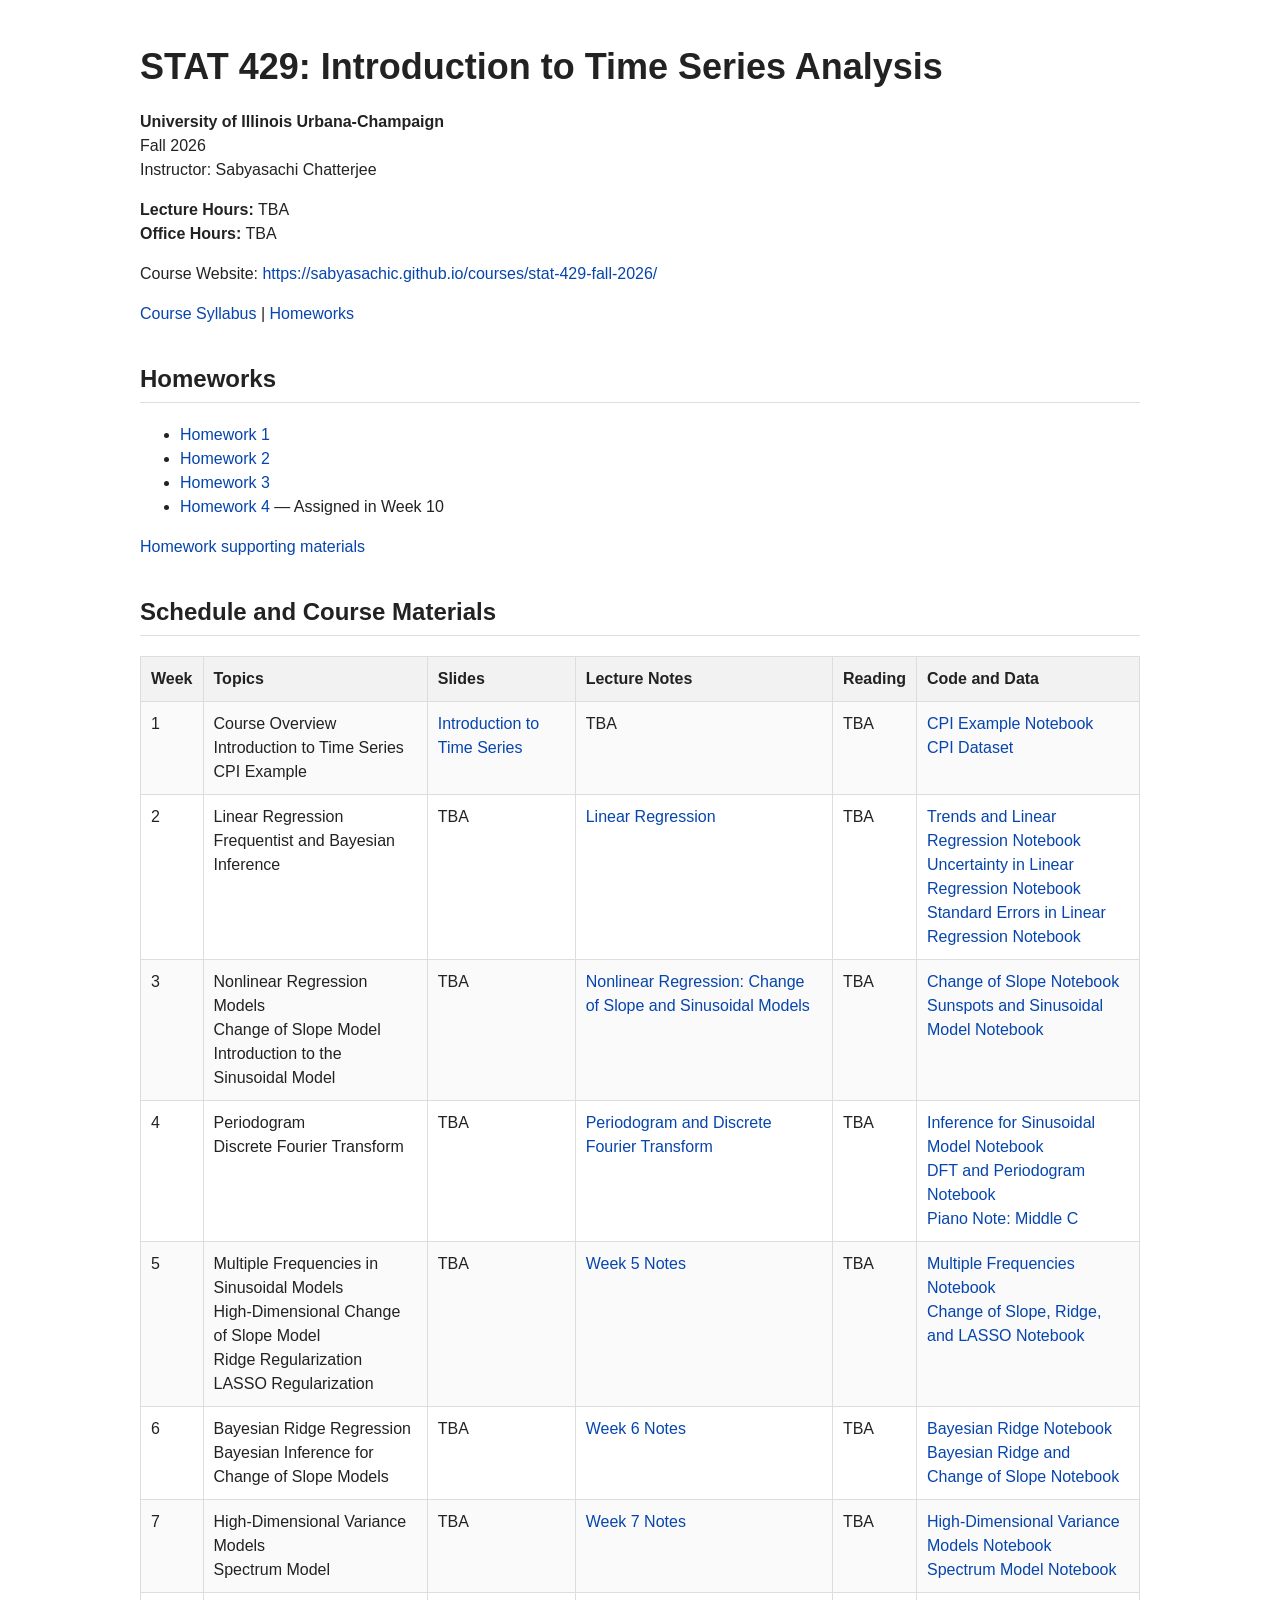
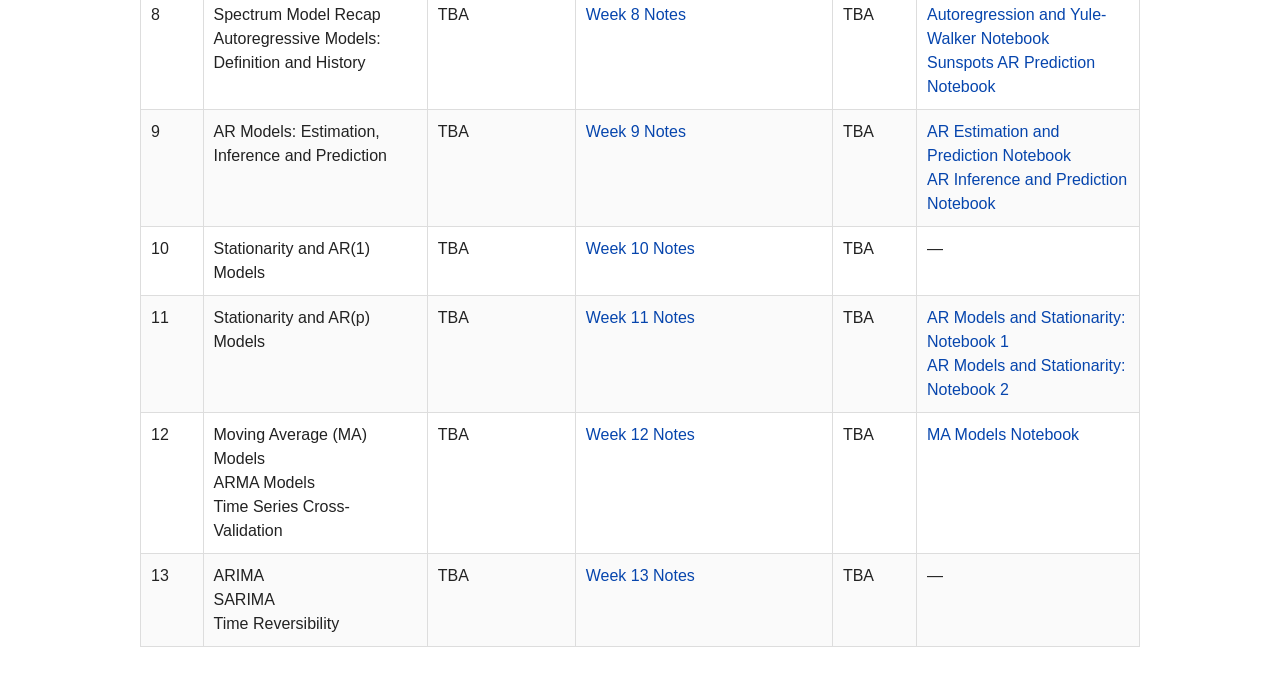
<file: index.html>
<!DOCTYPE html>
<html lang="en">

<head>
<meta charset="UTF-8">
<title>Introduction to Time Series Analysis | STAT 429 | UIUC | Fall 2026</title>
<link rel="stylesheet" href="../../styles.css">
</head>

<body>

<h1>STAT 429: Introduction to Time Series Analysis</h1>

<p>
<b>University of Illinois Urbana-Champaign</b><br>
Fall 2026<br>
Instructor: Sabyasachi Chatterjee
</p>

<p>
<b>Lecture Hours:</b> TBA<br>
<b>Office Hours:</b> TBA
</p>

<p>
Course Website:
<a href="https://sabyasachic.github.io/courses/stat-429-fall-2026/">
https://sabyasachic.github.io/courses/stat-429-fall-2026/
</a>
</p>

<p>
<a href="Time_Series_Course.pdf">Course Syllabus</a> |
<a href="homeworks.html">Homeworks</a>
</p>

<h2>Homeworks</h2>

<ul>
<li><a href="HW1.pdf">Homework 1</a></li>
<li><a href="HW2/HW2.pdf">Homework 2</a></li>
<li><a href="HW3.pdf">Homework 3</a></li>
<li><a href="HW4.pdf">Homework 4</a> &mdash; Assigned in Week 10</li>
</ul>

<p>
<a href="homeworks.html">Homework supporting materials</a>
</p>

<h2>Schedule and Course Materials</h2>

<table border="1" cellpadding="8">

<tr>
<th>Week</th>
<th>Topics</th>
<th>Slides</th>
<th>Lecture Notes</th>
<th>Reading</th>
<th>Code and Data</th>
</tr>

<!-- WEEK 1 -->

<tr>
<td>1</td>
<td>
Course Overview<br>
Introduction to Time Series<br>
CPI Example
</td>
<td>
<a href="LectureOneSlides3.pdf">Introduction to Time Series</a>
</td>
<td>TBA</td>
<td>TBA</td>
<td>
<a href="https://nbviewer.org/url/sabyasachic.github.io/courses/stat-429-fall-2026/Code_Lec2.ipynb">CPI Example Notebook</a><br>
<a href="CPIAUCSL_01September2025.csv">CPI Dataset</a>
</td>
</tr>

<!-- WEEK 2 -->

<tr>
<td>2</td>
<td>
Linear Regression<br>
Frequentist and Bayesian Inference
</td>
<td>TBA</td>
<td>
<a href="Linear%20Regression.pdf">Linear Regression</a>
</td>
<td>TBA</td>
<td>
<a href="https://nbviewer.org/url/sabyasachic.github.io/courses/stat-429-fall-2026/Trends_Linreg.ipynb">Trends and Linear Regression Notebook</a><br>
<a href="https://nbviewer.org/url/sabyasachic.github.io/courses/stat-429-fall-2026/linreg_uncert.ipynb">Uncertainty in Linear Regression Notebook</a><br>
<a href="https://nbviewer.org/url/sabyasachic.github.io/courses/stat-429-fall-2026/std_errors_linreg.ipynb">Standard Errors in Linear Regression Notebook</a>
</td>
</tr>

<!-- WEEK 3 -->

<tr>
<td>3</td>
<td>
Nonlinear Regression Models<br>
Change of Slope Model<br>
Introduction to the Sinusoidal Model
</td>
<td>TBA</td>
<td>
<a href="Week3_Nonlinear_Regression.pdf">
Nonlinear Regression: Change of Slope and Sinusoidal Models
</a>
</td>
<td>TBA</td>
<td>
<a href="https://nbviewer.org/url/sabyasachic.github.io/courses/stat-429-fall-2026/twostlines.ipynb">Change of Slope Notebook</a><br>
<a href="https://nbviewer.org/url/sabyasachic.github.io/courses/stat-429-fall-2026/sunspots.ipynb">Sunspots and Sinusoidal Model Notebook</a>
</td>
</tr>

<!-- WEEK 4 -->

<tr>
<td>4</td>
<td>
Periodogram<br>
Discrete Fourier Transform
</td>
<td>TBA</td>
<td>
<a href="Week4_Nonlinear_Regression.pdf">
Periodogram and Discrete Fourier Transform
</a>
</td>
<td>TBA</td>
<td>
<a href="https://nbviewer.org/url/sabyasachic.github.io/courses/stat-429-fall-2026/Inference_Sinusoidal.ipynb">Inference for Sinusoidal Model Notebook</a><br>
<a href="https://nbviewer.org/url/sabyasachic.github.io/courses/stat-429-fall-2026/DFT_Periodogram.ipynb">DFT and Periodogram Notebook</a><br>
<a href="Hear%20Piano%20Note%20-%20Middle%20C.mp3">Piano Note: Middle C</a>
</td>
</tr>

<!-- WEEK 5 -->

<tr>
<td>5</td>
<td>
Multiple Frequencies in Sinusoidal Models<br>
High-Dimensional Change of Slope Model<br>
Ridge Regularization<br>
LASSO Regularization
</td>
<td>TBA</td>
<td>
<a href="Week5_Notes.pdf">Week 5 Notes</a>
</td>
<td>TBA</td>
<td>
<a href="https://nbviewer.org/url/sabyasachic.github.io/courses/stat-429-fall-2026/More_Sunspots.ipynb">Multiple Frequencies Notebook</a><br>
<a href="https://nbviewer.org/url/sabyasachic.github.io/courses/stat-429-fall-2026/ChangeofSlope.ipynb">Change of Slope, Ridge, and LASSO Notebook</a>
</td>
</tr>

<!-- WEEK 6 -->

<tr>
<td>6</td>
<td>
Bayesian Ridge Regression<br>
Bayesian Inference for Change of Slope Models
</td>
<td>TBA</td>
<td>
<a href="Week6.pdf">Week 6 Notes</a>
</td>
<td>TBA</td>
<td>
<a href="https://nbviewer.org/url/sabyasachic.github.io/courses/stat-429-fall-2026/Bayesian_Ridge.ipynb">Bayesian Ridge Notebook</a><br>
<a href="https://nbviewer.org/url/sabyasachic.github.io/courses/stat-429-fall-2026/Bayesian_Ridge_Kink.ipynb">Bayesian Ridge and Change of Slope Notebook</a>
</td>
</tr>

<!-- WEEK 7 -->

<tr>
<td>7</td>
<td>
High-Dimensional Variance Models<br>
Spectrum Model
</td>
<td>TBA</td>
<td>
<a href="Week7.pdf">Week 7 Notes</a>
</td>
<td>TBA</td>
<td>
<a href="https://nbviewer.org/url/sabyasachic.github.io/courses/stat-429-fall-2026/3variance.ipynb">High-Dimensional Variance Models Notebook</a><br>
<a href="https://nbviewer.org/url/sabyasachic.github.io/courses/stat-429-fall-2026/spectrum.ipynb">Spectrum Model Notebook</a>
</td>
</tr>

<!-- WEEK 8 -->

<tr>
<td>8</td>
<td>
Spectrum Model Recap<br>
Autoregressive Models: Definition and History
</td>
<td>TBA</td>
<td>
<a href="Week8.pdf">Week 8 Notes</a>
</td>
<td>TBA</td>
<td>
<a href="https://nbviewer.org/url/sabyasachic.github.io/courses/stat-429-fall-2026/AR%2BYULE.ipynb">Autoregression and Yule-Walker Notebook</a><br>
<a href="https://nbviewer.org/url/sabyasachic.github.io/courses/stat-429-fall-2026/Sunspots_AR_prediction.ipynb">Sunspots AR Prediction Notebook</a>
</td>
</tr>

<!-- WEEK 9 -->

<tr>
<td>9</td>
<td>
AR Models: Estimation, Inference and Prediction
</td>
<td>TBA</td>
<td>
<a href="Week9.pdf">Week 9 Notes</a>
</td>
<td>TBA</td>
<td>
<a href="https://nbviewer.org/url/sabyasachic.github.io/courses/stat-429-fall-2026/AR_EstimationPrediction.ipynb">AR Estimation and Prediction Notebook</a><br>
<a href="https://nbviewer.org/url/sabyasachic.github.io/courses/stat-429-fall-2026/AR_inferenceprediction.ipynb">AR Inference and Prediction Notebook</a>
</td>
</tr>

<!-- WEEK 10 -->

<tr>
<td>10</td>
<td>
Stationarity and AR(1) Models
</td>
<td>TBA</td>
<td>
<a href="Week10.pdf">Week 10 Notes</a>
</td>
<td>TBA</td>
<td>&mdash;</td>
</tr>

<!-- WEEK 11 -->

<tr>
<td>11</td>
<td>
Stationarity and AR(p) Models
</td>
<td>TBA</td>
<td>
<a href="Week11.pdf">Week 11 Notes</a>
</td>
<td>TBA</td>
<td>
<a href="https://nbviewer.org/url/sabyasachic.github.io/courses/stat-429-fall-2026/AR%28p%29andStationarity1.ipynb">AR Models and Stationarity: Notebook 1</a><br>
<a href="https://nbviewer.org/url/sabyasachic.github.io/courses/stat-429-fall-2026/AR%28p%29andStationarity2.ipynb">AR Models and Stationarity: Notebook 2</a>
</td>
</tr>

<!-- WEEK 12 -->

<tr>
<td>12</td>
<td>
Moving Average (MA) Models<br>
ARMA Models<br>
Time Series Cross-Validation
</td>
<td>TBA</td>
<td>
<a href="Week12.pdf">Week 12 Notes</a>
</td>
<td>TBA</td>
<td>
<a href="https://nbviewer.org/url/sabyasachic.github.io/courses/stat-429-fall-2026/MA_models.ipynb">MA Models Notebook</a>
</td>
</tr>

<!-- WEEK 13 -->

<tr>
<td>13</td>
<td>
ARIMA<br>
SARIMA<br>
Time Reversibility
</td>
<td>TBA</td>
<td>
<a href="Week13.pdf">Week 13 Notes</a>
</td>
<td>TBA</td>
<td>&mdash;</td>
</tr>

</table>

</body>
</html>
</file>
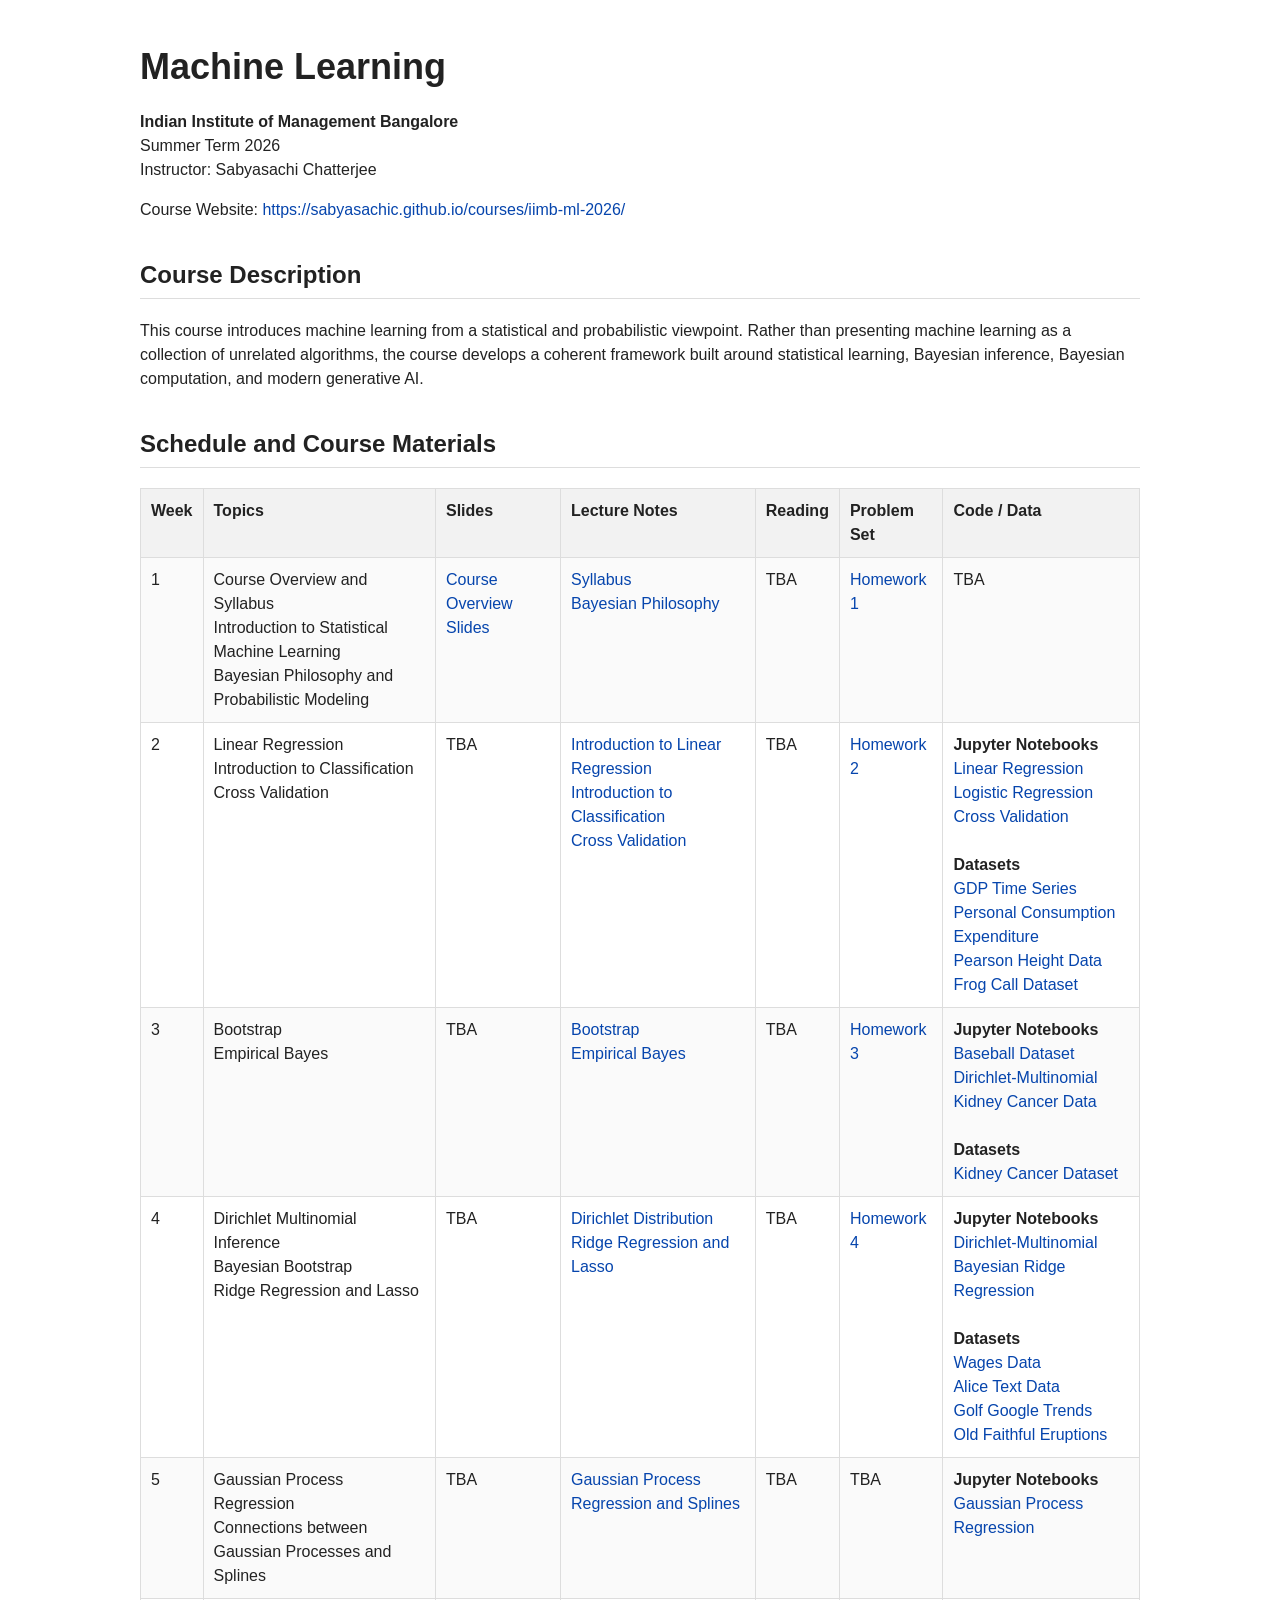
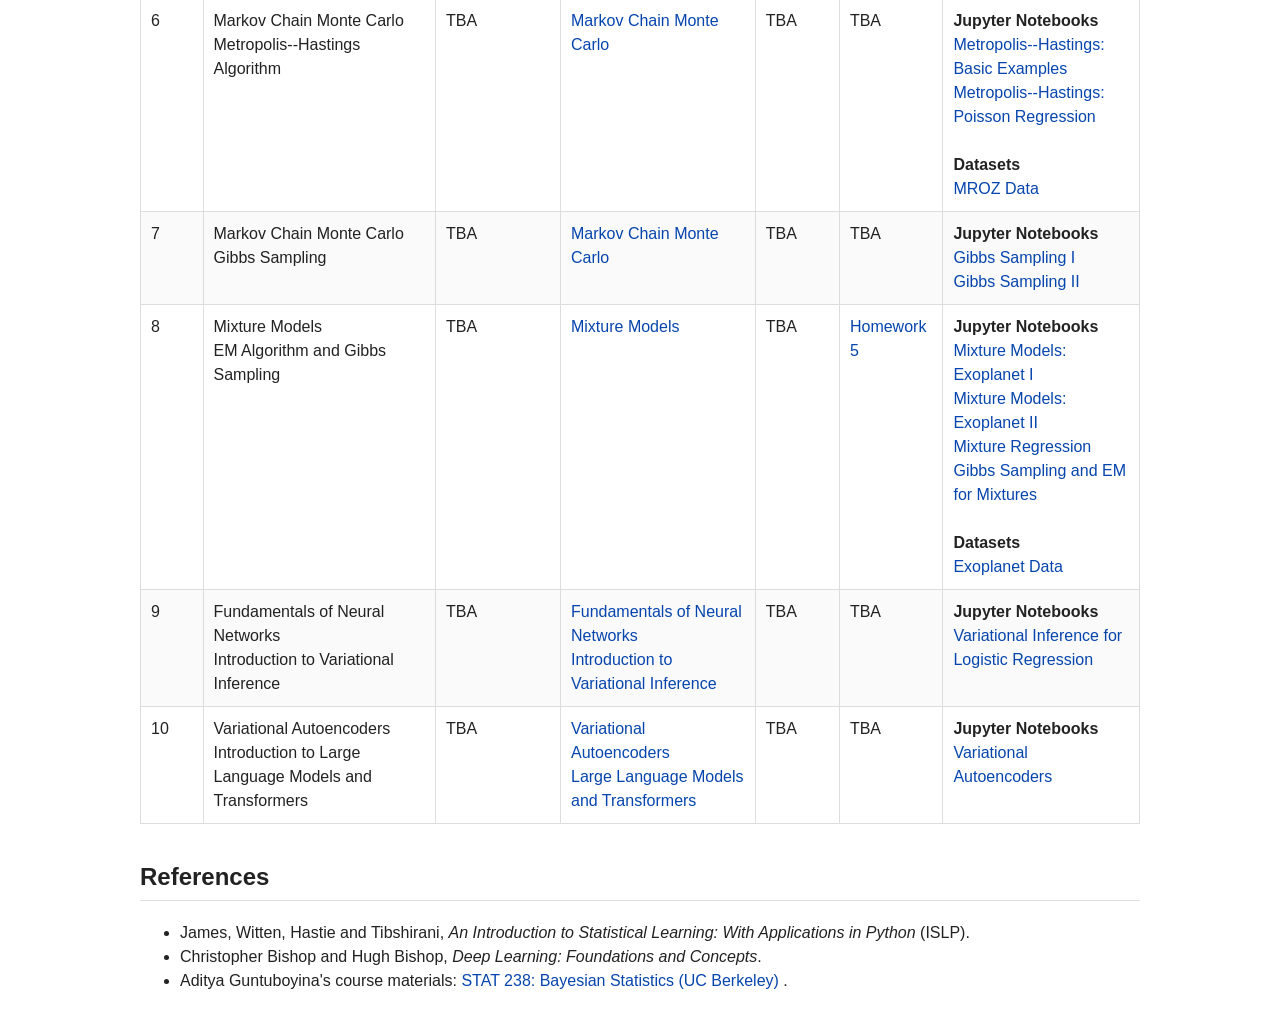
<file: courses/iimb-ml-2026/index.html>
<!DOCTYPE html>
<html>
<head>
<meta charset="UTF-8">
<title>Machine Learning | IIM Bangalore | Summer 2026</title>
<link rel="stylesheet" href="../../styles.css">
</head>

<body>

<h1>Machine Learning</h1>

<p>
<b>Indian Institute of Management Bangalore</b><br>
Summer Term 2026<br>
Instructor: Sabyasachi Chatterjee
</p>

<p>
Course Website:
<a href="https://sabyasachic.github.io/courses/iimb-ml-2026/">
https://sabyasachic.github.io/courses/iimb-ml-2026/
</a>
</p>

<h2>Course Description</h2>

<p>
This course introduces machine learning from a statistical and
probabilistic viewpoint. Rather than presenting machine learning as a
collection of unrelated algorithms, the course develops a coherent
framework built around statistical learning, Bayesian inference,
Bayesian computation, and modern generative AI.
</p>

<h2>Schedule and Course Materials</h2>

<table border="1" cellpadding="8">

<tr>
<th>Week</th>
<th>Topics</th>
<th>Slides</th>
<th>Lecture Notes</th>
<th>Reading</th>
<th>Problem Set</th>
<th>Code / Data</th>
</tr>


<!-- ============================================================ -->
<!-- WEEK 1 -->
<!-- ============================================================ -->

<tr>

<td>1</td>

<td>
Course Overview and Syllabus<br>
Introduction to Statistical Machine Learning<br>
Bayesian Philosophy and Probabilistic Modeling
</td>

<td>
<a href="notes/course_content.pdf">Course Overview Slides</a>
</td>

<td>
<a href="notes/Syllabus.pdf">Syllabus</a><br>
<a href="notes/Bayesian_Statistics.pdf">Bayesian Philosophy</a>
</td>

<td>TBA</td>

<td>
<a href="assignments/HW1.pdf">Homework 1</a>
</td>

<td>TBA</td>

</tr>


<!-- ============================================================ -->
<!-- WEEK 2 -->
<!-- ============================================================ -->

<tr>

<td>2</td>

<td>
Linear Regression<br>
Introduction to Classification<br>
Cross Validation
</td>

<td>TBA</td>

<td>
<a href="notes/Linear_Regression.pdf">Introduction to Linear Regression</a><br>
<a href="notes/Classification.pdf">Introduction to Classification</a><br>
<a href="notes/CrossValidation.pdf">Cross Validation</a>
</td>

<td>TBA</td>

<td>
<a href="assignments/HW2.pdf">Homework 2</a>
</td>

<td>
<b>Jupyter Notebooks</b><br>
<a href="code/LinearREGRESSION.ipynb">Linear Regression</a><br>
<a href="code/Logistic_Regression.ipynb">Logistic Regression</a><br>
<a href="code/cross_validation.ipynb">Cross Validation</a>

<br><br>

<b>Datasets</b><br>
<a href="data/GDP_12Nov2025.csv">GDP Time Series</a><br>
<a href="data/PCEC_30Oct2025.csv">Personal Consumption Expenditure</a><br>
<a href="data/PearsonHeightData.txt">Pearson Height Data</a><br>
<a href="data/frogs.csv">Frog Call Dataset</a>
</td>

</tr>


<!-- ============================================================ -->
<!-- WEEK 3 -->
<!-- ============================================================ -->

<tr>

<td>3</td>

<td>
Bootstrap<br>
Empirical Bayes
</td>

<td>TBA</td>

<td>
<a href="notes/Bootstrap.pdf">Bootstrap</a><br>
<a href="notes/Empirical_Bayes.pdf">Empirical Bayes</a>
</td>

<td>TBA</td>

<td>
<a href="assignments/HW3.pdf">Homework 3</a>
</td>

<td>
<b>Jupyter Notebooks</b><br>
<a href="code/Baseball_Dataset.ipynb">Baseball Dataset</a><br>
<a href="code/Dirichlet_multinomial.ipynb">Dirichlet-Multinomial</a><br>
<a href="code/Kidney_Cancer_Data.ipynb">Kidney Cancer Data</a>

<br><br>

<b>Datasets</b><br>
<a href="data/KidneyCancerClean.csv">Kidney Cancer Dataset</a>
</td>

</tr>


<!-- ============================================================ -->
<!-- WEEK 4 -->
<!-- ============================================================ -->

<tr>

<td>4</td>

<td>
Dirichlet Multinomial Inference<br>
Bayesian Bootstrap<br>
Ridge Regression and Lasso
</td>

<td>TBA</td>

<td>
<a href="notes/Dirichlet.pdf">Dirichlet Distribution</a><br>
<a href="notes/RidgeandLasso.pdf">Ridge Regression and Lasso</a>
</td>

<td>TBA</td>

<td>
<a href="assignments/HW4.pdf">Homework 4</a>
</td>

<td>
<b>Jupyter Notebooks</b><br>
<a href="code/Dirichlet_Multinomial.ipynb">Dirichlet-Multinomial</a><br>
<a href="code/Bayesian_Ridge.ipynb">Bayesian Ridge Regression</a>

<br><br>

<b>Datasets</b><br>
<a href="data/wagedata.csv">Wages Data</a><br>
<a href="data/alice.txt">Alice Text Data</a><br>
<a href="data/GolfTrends13March2026.csv">Golf Google Trends</a><br>
<a href="data/old_faithful_eruptions.txt">Old Faithful Eruptions</a>
</td>

</tr>


<!-- ============================================================ -->
<!-- WEEK 5 -->
<!-- ============================================================ -->

<tr>

<td>5</td>

<td>
Gaussian Process Regression<br>
Connections between Gaussian Processes and Splines
</td>

<td>TBA</td>

<td>
<a href="notes/GPandSplines.pdf">Gaussian Process Regression and Splines</a>
</td>

<td>TBA</td>

<td>TBA</td>

<td>
<b>Jupyter Notebooks</b><br>
<a href="code/Gaussian_Process_Regression.ipynb">Gaussian Process Regression</a>
</td>

</tr>


<!-- ============================================================ -->
<!-- WEEK 6 -->
<!-- ============================================================ -->

<tr>

<td>6</td>

<td>
Markov Chain Monte Carlo<br>
Metropolis--Hastings Algorithm
</td>

<td>TBA</td>

<td>
<a href="notes/MCMC.pdf">Markov Chain Monte Carlo</a>
</td>

<td>TBA</td>

<td>TBA</td>

<td>
<b>Jupyter Notebooks</b><br>
<a href="code/MH_basic.ipynb">Metropolis--Hastings: Basic Examples</a><br>
<a href="code/MH_PoiReg.ipynb">Metropolis--Hastings: Poisson Regression</a>

<br><br>

<b>Datasets</b><br>
<a href="data/MROZ.csv">MROZ Data</a>
</td>

</tr>


<!-- ============================================================ -->
<!-- WEEK 7 -->
<!-- ============================================================ -->

<tr>

<td>7</td>

<td>
Markov Chain Monte Carlo<br>
Gibbs Sampling
</td>

<td>TBA</td>

<td>
<a href="notes/MCMC.pdf">Markov Chain Monte Carlo</a>
</td>

<td>TBA</td>

<td>TBA</td>

<td>
<b>Jupyter Notebooks</b><br>
<a href="code/Gibbs1.ipynb">Gibbs Sampling I</a><br>
<a href="code/Gibbs_2.ipynb">Gibbs Sampling II</a>
</td>

</tr>


<!-- ============================================================ -->
<!-- WEEK 8 -->
<!-- ============================================================ -->

<tr>

<td>8</td>

<td>
Mixture Models<br>
EM Algorithm and Gibbs Sampling
</td>

<td>TBA</td>

<td>
<a href="notes/mixture_models.pdf">Mixture Models</a>
</td>

<td>TBA</td>

<td>
<a href="assignments/HW5.pdf">Homework 5</a>
</td>

<td>
<b>Jupyter Notebooks</b><br>
<a href="code/Mixture_Exoplanet-1.ipynb">Mixture Models: Exoplanet I</a><br>
<a href="code/Mixture_Exoplanet-2.ipynb">Mixture Models: Exoplanet II</a><br>
<a href="code/Mixture_Regression.ipynb">Mixture Regression</a><br>
<a href="code/Gibbs_EM_Mixture.ipynb">Gibbs Sampling and EM for Mixtures</a>

<br><br>

<b>Datasets</b><br>
<a href="data/exoplanet_data.csv">Exoplanet Data</a>
</td>

</tr>


<!-- ============================================================ -->
<!-- WEEK 9 -->
<!-- ============================================================ -->

<tr>

<td>9</td>

<td>
Fundamentals of Neural Networks<br>
Introduction to Variational Inference
</td>

<td>TBA</td>

<td>
<a href="notes/Neural Networks Basics.pdf">Fundamentals of Neural Networks</a><br>
<a href="notes/Variational_inference.pdf">Introduction to Variational Inference</a>
</td>

<td>TBA</td>

<td>TBA</td>

<td>
<b>Jupyter Notebooks</b><br>
<a href="code/VI_LogReg.ipynb">Variational Inference for Logistic Regression</a>
</td>

</tr>


<!-- ============================================================ -->
<!-- WEEK 10 -->
<!-- ============================================================ -->

<tr>

<td>10</td>

<td>
Variational Autoencoders<br>
Introduction to Large Language Models and Transformers
</td>

<td>TBA</td>

<td>
<a href="notes/Variational_inference.pdf">Variational Autoencoders</a><br>
<a href="notes/Transformers.pdf">Large Language Models and Transformers</a>
</td>

<td>TBA</td>

<td>TBA</td>

<td>
<b>Jupyter Notebooks</b><br>
<a href="code/VAE.ipynb">Variational Autoencoders</a>
</td>

</tr>

</table>


<h2>References</h2>

<ul>

<li>
James, Witten, Hastie and Tibshirani,
<i>An Introduction to Statistical Learning: With Applications in Python</i> (ISLP).
</li>

<li>
Christopher Bishop and Hugh Bishop,
<i>Deep Learning: Foundations and Concepts</i>.
</li>

<li>
Aditya Guntuboyina's course materials:
<a href="https://stat238.berkeley.edu/spring-2026/">
STAT 238: Bayesian Statistics (UC Berkeley)
</a>.
</li>

</ul>

</body>
</html>
</file>
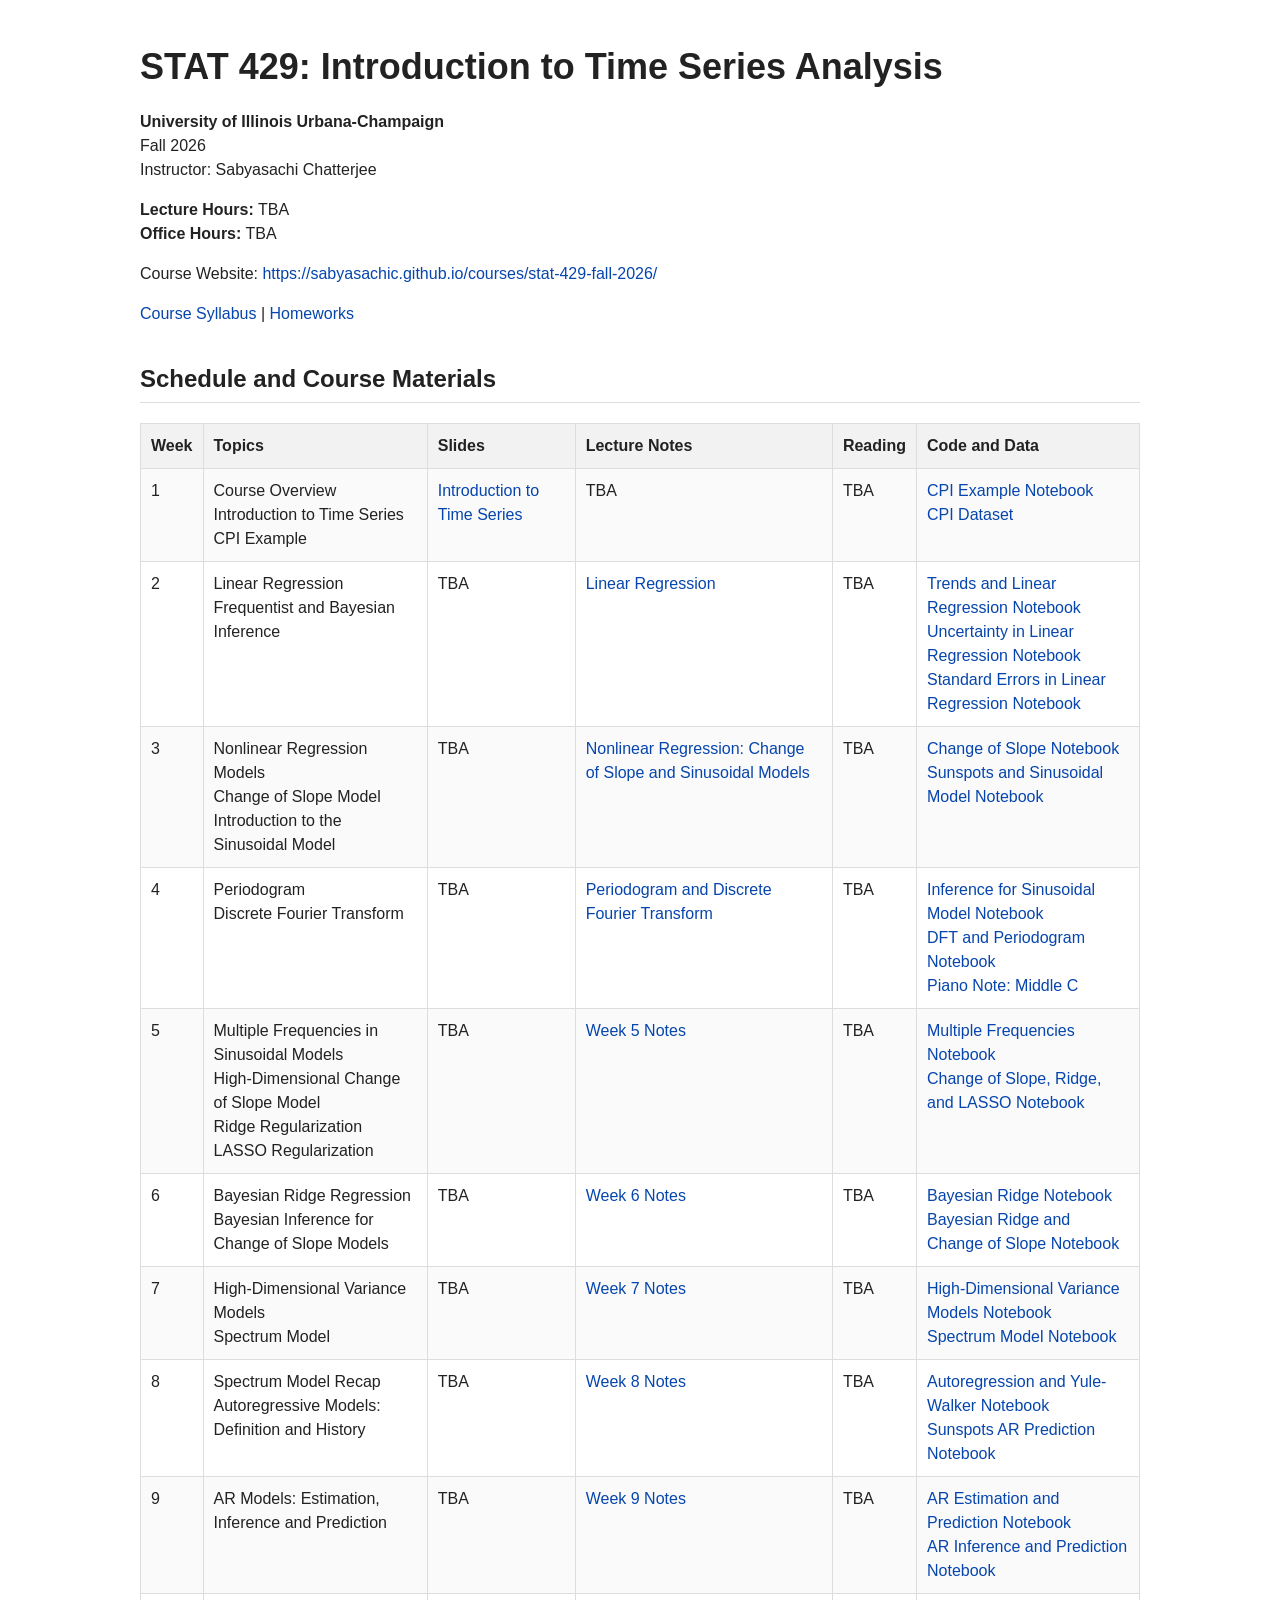
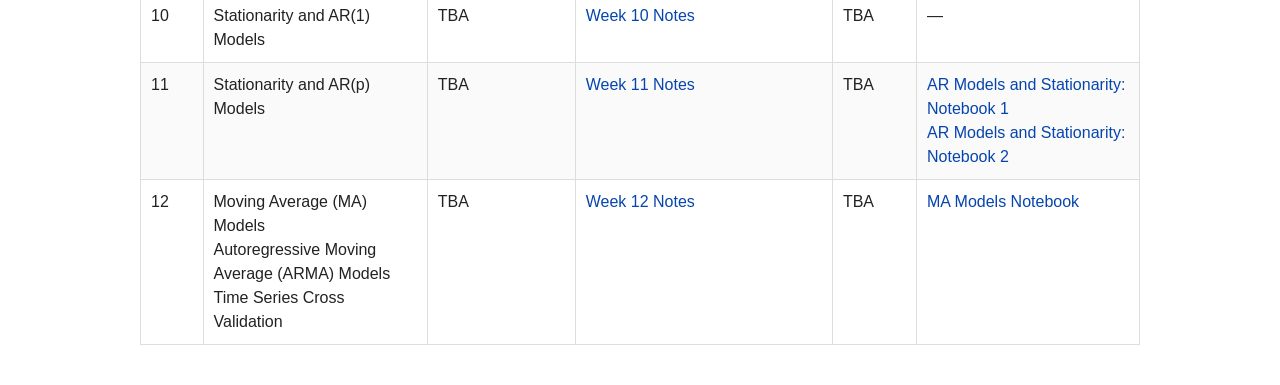
<file: courses/stat-429-fall-2026/index.html>
<!DOCTYPE html>
<html lang="en">

<head>
<meta charset="UTF-8">
<title>Introduction to Time Series Analysis | STAT 429 | UIUC | Fall 2026</title>
<link rel="stylesheet" href="../../styles.css">
</head>

<body>

<h1>STAT 429: Introduction to Time Series Analysis</h1>

<p>
<b>University of Illinois Urbana-Champaign</b><br>
Fall 2026<br>
Instructor: Sabyasachi Chatterjee
</p>

<p>
<b>Lecture Hours:</b> TBA<br>
<b>Office Hours:</b> TBA
</p>

<p>
Course Website:
<a href="https://sabyasachic.github.io/courses/stat-429-fall-2026/">
https://sabyasachic.github.io/courses/stat-429-fall-2026/
</a>
</p>

<p>
<a href="Time_Series_Course.pdf">Course Syllabus</a> |
<a href="homeworks.html">Homeworks</a>
</p>

<h2>Schedule and Course Materials</h2>

<table border="1" cellpadding="8">

<tr>
<th>Week</th>
<th>Topics</th>
<th>Slides</th>
<th>Lecture Notes</th>
<th>Reading</th>
<th>Code and Data</th>
</tr>

<!-- WEEK 1 -->

<tr>
<td>1</td>
<td>
Course Overview<br>
Introduction to Time Series<br>
CPI Example
</td>
<td>
<a href="LectureOneSlides3.pdf">Introduction to Time Series</a>
</td>
<td>TBA</td>
<td>TBA</td>
<td>
<a href="https://nbviewer.org/url/sabyasachic.github.io/courses/stat-429-fall-2026/Code_Lec2.ipynb">CPI Example Notebook</a><br>
<a href="CPIAUCSL_01September2025.csv">CPI Dataset</a>
</td>
</tr>

<!-- WEEK 2 -->

<tr>
<td>2</td>
<td>
Linear Regression<br>
Frequentist and Bayesian Inference
</td>
<td>TBA</td>
<td>
<a href="Linear%20Regression.pdf">Linear Regression</a>
</td>
<td>TBA</td>
<td>
<a href="https://nbviewer.org/url/sabyasachic.github.io/courses/stat-429-fall-2026/Trends_Linreg.ipynb">Trends and Linear Regression Notebook</a><br>
<a href="https://nbviewer.org/url/sabyasachic.github.io/courses/stat-429-fall-2026/linreg_uncert.ipynb">Uncertainty in Linear Regression Notebook</a><br>
<a href="https://nbviewer.org/url/sabyasachic.github.io/courses/stat-429-fall-2026/std_errors_linreg.ipynb">Standard Errors in Linear Regression Notebook</a>
</td>
</tr>

<!-- WEEK 3 -->

<tr>
<td>3</td>
<td>
Nonlinear Regression Models<br>
Change of Slope Model<br>
Introduction to the Sinusoidal Model
</td>
<td>TBA</td>
<td>
<a href="Week3_Nonlinear_Regression.pdf">
Nonlinear Regression: Change of Slope and Sinusoidal Models
</a>
</td>
<td>TBA</td>
<td>
<a href="https://nbviewer.org/url/sabyasachic.github.io/courses/stat-429-fall-2026/twostlines.ipynb">Change of Slope Notebook</a><br>
<a href="https://nbviewer.org/url/sabyasachic.github.io/courses/stat-429-fall-2026/sunspots.ipynb">Sunspots and Sinusoidal Model Notebook</a>
</td>
</tr>

<!-- WEEK 4 -->

<tr>
<td>4</td>
<td>
Periodogram<br>
Discrete Fourier Transform
</td>
<td>TBA</td>
<td>
<a href="Week4_Nonlinear_Regression.pdf">
Periodogram and Discrete Fourier Transform
</a>
</td>
<td>TBA</td>
<td>
<a href="https://nbviewer.org/url/sabyasachic.github.io/courses/stat-429-fall-2026/Inference_Sinusoidal.ipynb">Inference for Sinusoidal Model Notebook</a><br>
<a href="https://nbviewer.org/url/sabyasachic.github.io/courses/stat-429-fall-2026/DFT_Periodogram.ipynb">DFT and Periodogram Notebook</a><br>
<a href="Hear%20Piano%20Note%20-%20Middle%20C.mp3">Piano Note: Middle C</a>
</td>
</tr>

<!-- WEEK 5 -->

<tr>
<td>5</td>
<td>
Multiple Frequencies in Sinusoidal Models<br>
High-Dimensional Change of Slope Model<br>
Ridge Regularization<br>
LASSO Regularization
</td>
<td>TBA</td>
<td>
<a href="Week5_Notes.pdf">Week 5 Notes</a>
</td>
<td>TBA</td>
<td>
<a href="https://nbviewer.org/url/sabyasachic.github.io/courses/stat-429-fall-2026/More_Sunspots.ipynb">Multiple Frequencies Notebook</a><br>
<a href="https://nbviewer.org/url/sabyasachic.github.io/courses/stat-429-fall-2026/ChangeofSlope.ipynb">Change of Slope, Ridge, and LASSO Notebook</a>
</td>
</tr>

<!-- WEEK 6 -->

<tr>
<td>6</td>
<td>
Bayesian Ridge Regression<br>
Bayesian Inference for Change of Slope Models
</td>
<td>TBA</td>
<td>
<a href="Week6.pdf">Week 6 Notes</a>
</td>
<td>TBA</td>
<td>
<a href="https://nbviewer.org/url/sabyasachic.github.io/courses/stat-429-fall-2026/Bayesian_Ridge.ipynb">Bayesian Ridge Notebook</a><br>
<a href="https://nbviewer.org/url/sabyasachic.github.io/courses/stat-429-fall-2026/Bayesian_Ridge_Kink.ipynb">Bayesian Ridge and Change of Slope Notebook</a>
</td>
</tr>

<!-- WEEK 7 -->

<tr>
<td>7</td>
<td>
High-Dimensional Variance Models<br>
Spectrum Model
</td>
<td>TBA</td>
<td>
<a href="Week7.pdf">Week 7 Notes</a>
</td>
<td>TBA</td>
<td>
<a href="https://nbviewer.org/url/sabyasachic.github.io/courses/stat-429-fall-2026/3variance.ipynb">High-Dimensional Variance Models Notebook</a><br>
<a href="https://nbviewer.org/url/sabyasachic.github.io/courses/stat-429-fall-2026/spectrum.ipynb">Spectrum Model Notebook</a>
</td>
</tr>

<!-- WEEK 8 -->

<tr>
<td>8</td>
<td>
Spectrum Model Recap<br>
Autoregressive Models: Definition and History
</td>
<td>TBA</td>
<td>
<a href="Week8.pdf">Week 8 Notes</a>
</td>
<td>TBA</td>
<td>
<a href="https://nbviewer.org/url/sabyasachic.github.io/courses/stat-429-fall-2026/AR%2BYULE.ipynb">Autoregression and Yule-Walker Notebook</a><br>
<a href="https://nbviewer.org/url/sabyasachic.github.io/courses/stat-429-fall-2026/Sunspots_AR_prediction.ipynb">Sunspots AR Prediction Notebook</a>
</td>
</tr>

<!-- WEEK 9 -->

<tr>
<td>9</td>
<td>
AR Models: Estimation, Inference and Prediction
</td>
<td>TBA</td>
<td>
<a href="Week9.pdf">Week 9 Notes</a>
</td>
<td>TBA</td>
<td>
<a href="https://nbviewer.org/url/sabyasachic.github.io/courses/stat-429-fall-2026/AR_EstimationPrediction.ipynb">AR Estimation and Prediction Notebook</a><br>
<a href="https://nbviewer.org/url/sabyasachic.github.io/courses/stat-429-fall-2026/AR_inferenceprediction.ipynb">AR Inference and Prediction Notebook</a>
</td>
</tr>

<!-- WEEK 10 -->

<tr>
<td>10</td>
<td>
Stationarity and AR(1) Models
</td>
<td>TBA</td>
<td>
<a href="Week10.pdf">Week 10 Notes</a>
</td>
<td>TBA</td>
<td>&mdash;</td>
</tr>

<!-- WEEK 11 -->

<tr>
<td>11</td>
<td>
Stationarity and AR(p) Models
</td>
<td>TBA</td>
<td>
<a href="Week11.pdf">Week 11 Notes</a>
</td>
<td>TBA</td>
<td>
<a href="https://nbviewer.org/url/sabyasachic.github.io/courses/stat-429-fall-2026/AR%28p%29andStationarity1.ipynb">AR Models and Stationarity: Notebook 1</a><br>
<a href="https://nbviewer.org/url/sabyasachic.github.io/courses/stat-429-fall-2026/AR%28p%29andStationarity2.ipynb">AR Models and Stationarity: Notebook 2</a>
</td>
</tr>

<!-- WEEK 12 -->

<tr>
<td>12</td>
<td>
Moving Average (MA) Models<br>
Autoregressive Moving Average (ARMA) Models<br>
Time Series Cross Validation
</td>
<td>TBA</td>
<td>
<a href="Week12.pdf">Week 12 Notes</a>
</td>
<td>TBA</td>
<td>
<a href="https://nbviewer.org/url/sabyasachic.github.io/courses/stat-429-fall-2026/MA_models.ipynb">MA Models Notebook</a>
</td>
</tr>

</table>

</body>
</html>
</file>
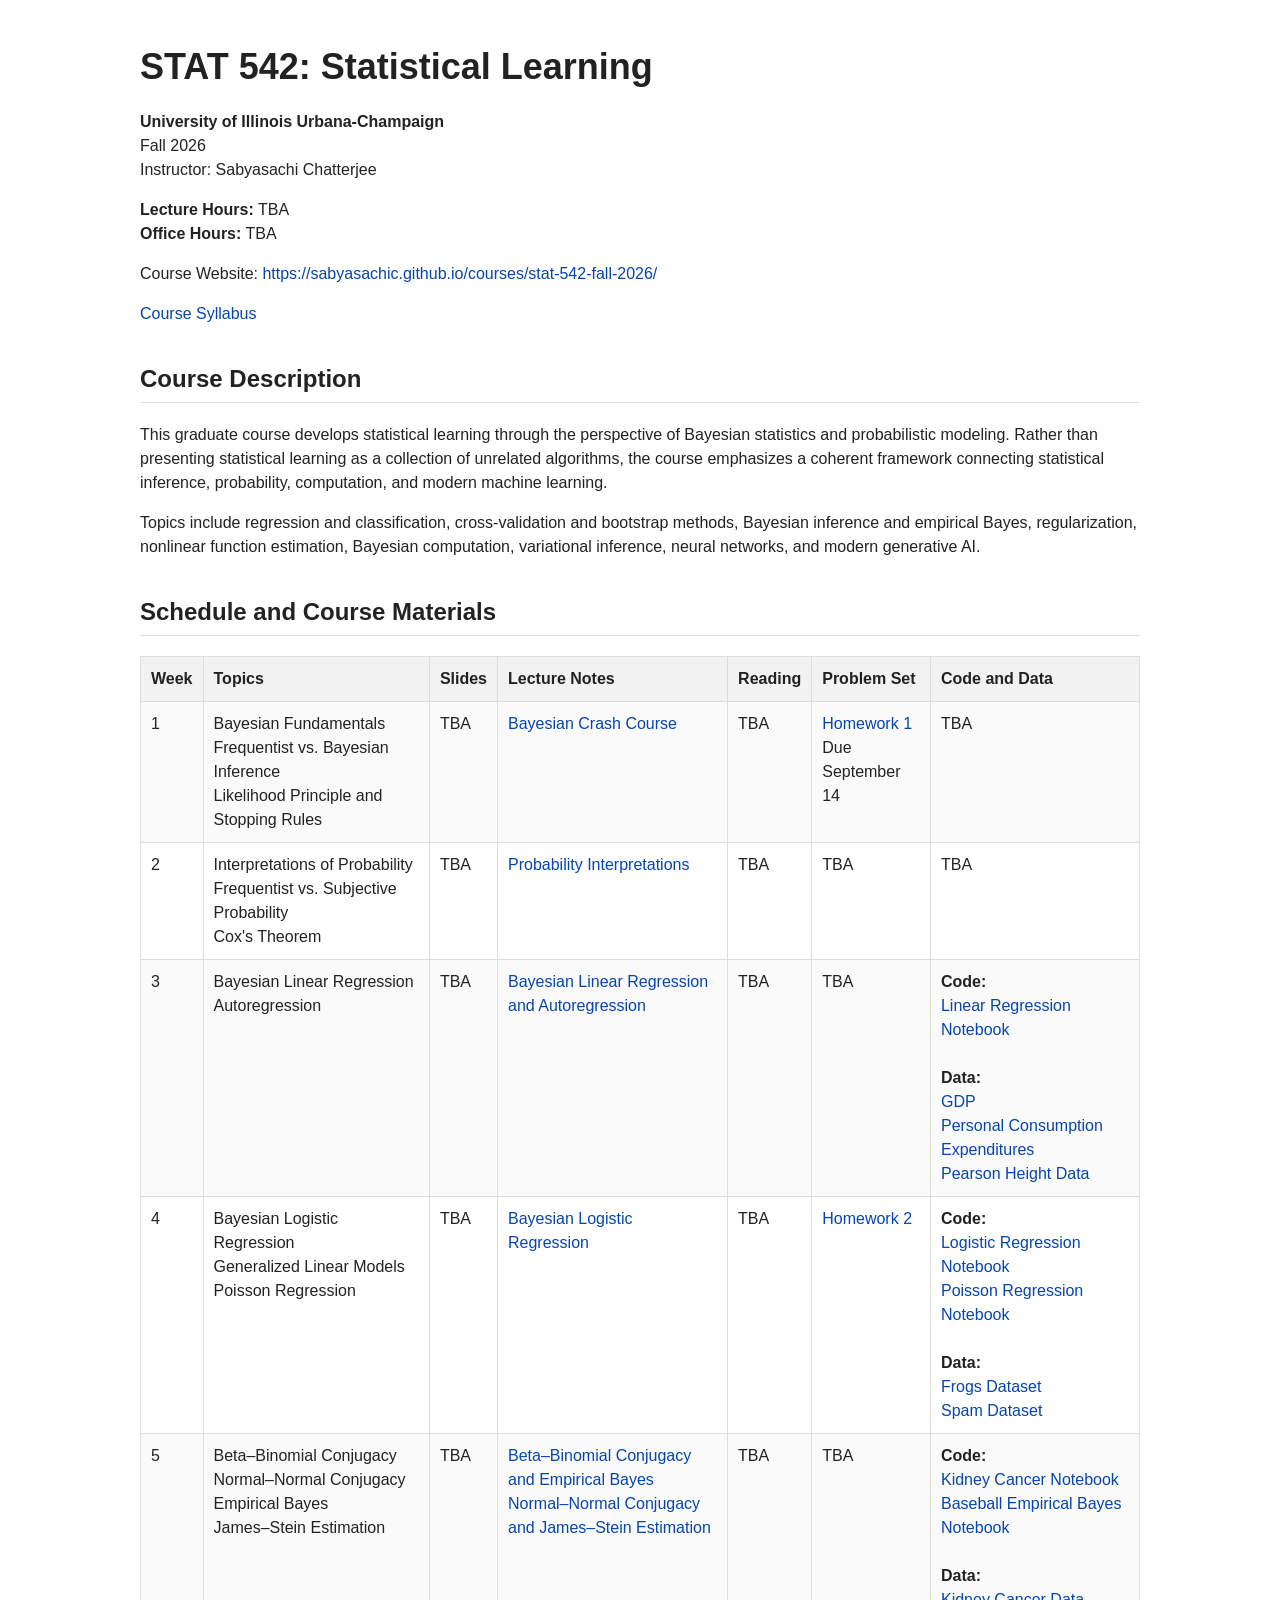
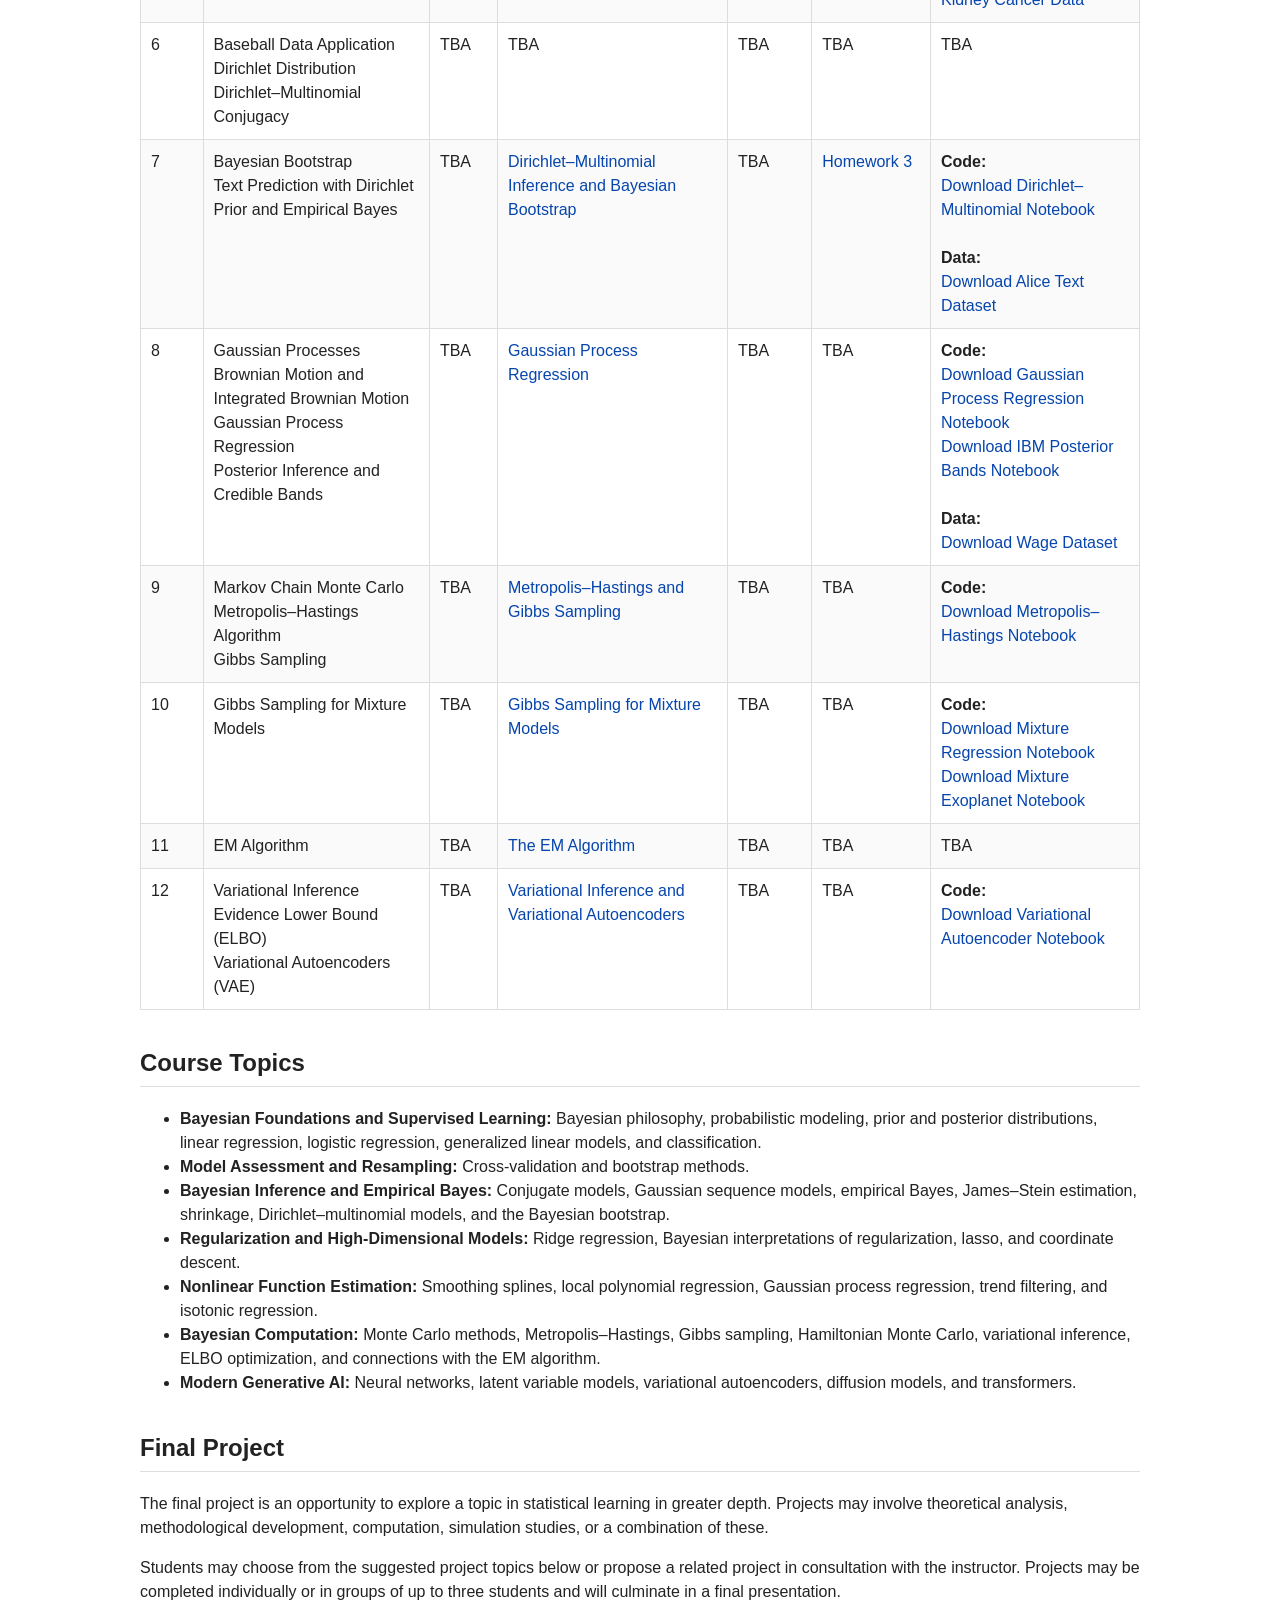
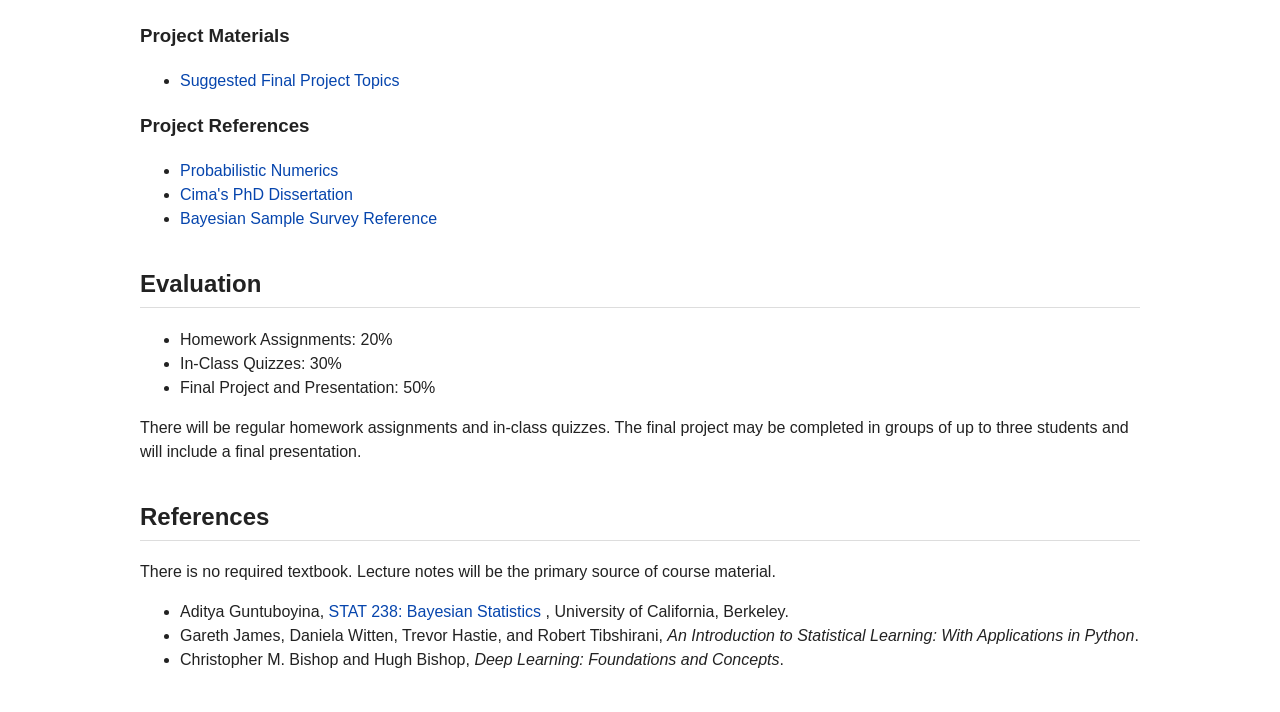
<file: courses/stat-542-fall-2026/index.html>
<!DOCTYPE html>
<html lang="en">
<head>
<meta charset="UTF-8">
<title>Statistical Learning | STAT 542 | UIUC | Fall 2026</title>
<link rel="stylesheet" href="../../styles.css">
</head>

<body>

<h1>STAT 542: Statistical Learning</h1>

<p>
<b>University of Illinois Urbana-Champaign</b><br>
Fall 2026<br>
Instructor: Sabyasachi Chatterjee
</p>

<p>
<b>Lecture Hours:</b> TBA<br>
<b>Office Hours:</b> TBA
</p>

<p>
Course Website:
<a href="https://sabyasachic.github.io/courses/stat-542-fall-2026/">
https://sabyasachic.github.io/courses/stat-542-fall-2026/
</a>
</p>

<p>
<a href="Syllabus.pdf">Course Syllabus</a>
</p>

<h2>Course Description</h2>

<p>
This graduate course develops statistical learning through the
perspective of Bayesian statistics and probabilistic modeling.
Rather than presenting statistical learning as a collection of
unrelated algorithms, the course emphasizes a coherent framework
connecting statistical inference, probability, computation, and
modern machine learning.
</p>

<p>
Topics include regression and classification, cross-validation and
bootstrap methods, Bayesian inference and empirical Bayes,
regularization, nonlinear function estimation, Bayesian computation,
variational inference, neural networks, and modern generative AI.
</p>

<h2>Schedule and Course Materials</h2>

<table border="1" cellpadding="8">

<tr>
<th>Week</th>
<th>Topics</th>
<th>Slides</th>
<th>Lecture Notes</th>
<th>Reading</th>
<th>Problem Set</th>
<th>Code and Data</th>
</tr>

<tr>
<td>1</td>
<td>
Bayesian Fundamentals<br>
Frequentist vs. Bayesian Inference<br>
Likelihood Principle and Stopping Rules
</td>
<td>TBA</td>
<td>
<a href="Bayesian_Crash_Course.pdf">Bayesian Crash Course</a>
</td>
<td>TBA</td>
<td>
<a href="HW1.pdf">Homework 1</a><br>
Due September 14
</td>
<td>TBA</td>
</tr>

<tr>
<td>2</td>
<td>
Interpretations of Probability<br>
Frequentist vs. Subjective Probability<br>
Cox's Theorem
</td>
<td>TBA</td>
<td>
<a href="Probability_Interpretations.pdf">
Probability Interpretations
</a>
</td>
<td>TBA</td>
<td>TBA</td>
<td>TBA</td>
</tr>

<tr>
<td>3</td>
<td>
Bayesian Linear Regression<br>
Autoregression
</td>
<td>TBA</td>
<td>
<a href="Bayesian_Linreg.pdf">
Bayesian Linear Regression and Autoregression
</a>
</td>
<td>TBA</td>
<td>TBA</td>
<td>
<b>Code:</b><br>
<a href="LinearREGRESSION2.ipynb">
Linear Regression Notebook
</a>
<br><br>
<b>Data:</b><br>
<a href="GDP_12Nov2025.csv">GDP</a><br>
<a href="PCEC_30Oct2025.csv">
Personal Consumption Expenditures
</a><br>
<a href="PearsonHeightData.txt">
Pearson Height Data
</a>
</td>
</tr>

<tr>
<td>4</td>
<td>
Bayesian Logistic Regression<br>
Generalized Linear Models<br>
Poisson Regression
</td>
<td>TBA</td>
<td>
<a href="Bayesian_Logistic_Regression.pdf">
Bayesian Logistic Regression
</a>
</td>
<td>TBA</td>
<td>
<a href="HW2.pdf">Homework 2</a>
</td>
<td>
<b>Code:</b><br>
<a href="Logistic_Regression.ipynb">
Logistic Regression Notebook
</a><br>
<a href="Poisson_Regression.ipynb">
Poisson Regression Notebook
</a>
<br><br>
<b>Data:</b><br>
<a href="frogs.csv">Frogs Dataset</a><br>
<a href="spam7.csv">Spam Dataset</a>
</td>
</tr>

<tr>
<td>5</td>
<td>
Beta&ndash;Binomial Conjugacy<br>
Normal&ndash;Normal Conjugacy<br>
Empirical Bayes<br>
James&ndash;Stein Estimation
</td>
<td>TBA</td>
<td>
<a href="Binomial_Beta+EmpiricalBayes.pdf">
Beta&ndash;Binomial Conjugacy and Empirical Bayes
</a>
<br>
<a href="Normal_Normal+JS.pdf">
Normal&ndash;Normal Conjugacy and James&ndash;Stein Estimation
</a>
</td>
<td>TBA</td>
<td>TBA</td>
<td>
<b>Code:</b><br>
<a href="Kidney_Cancer_Data.ipynb">
Kidney Cancer Notebook
</a><br>
<a href="Baseball_Dataset.ipynb">
Baseball Empirical Bayes Notebook
</a>
<br><br>
<b>Data:</b><br>
<a href="KidneyCancerClean.csv">
Kidney Cancer Data
</a>
</td>
</tr>

<tr>
<td>6</td>
<td>
Baseball Data Application<br>
Dirichlet Distribution<br>
Dirichlet&ndash;Multinomial Conjugacy
</td>
<td>TBA</td>
<td>TBA</td>
<td>TBA</td>
<td>TBA</td>
<td>TBA</td>
</tr>

<tr>
<td>7</td>
<td>
Bayesian Bootstrap<br>
Text Prediction with Dirichlet Prior and Empirical Bayes
</td>
<td>TBA</td>
<td>
<a href="Dirichlet_Multinomial-notes.pdf">
Dirichlet&ndash;Multinomial Inference and Bayesian Bootstrap
</a>
</td>
<td>TBA</td>
<td>
<a href="HW3.pdf">Homework 3</a>
</td>
<td>
<b>Code:</b><br>
<a href="Dirichlet_Multiomial.ipynb" download>
Download Dirichlet&ndash;Multinomial Notebook
</a>
<br><br>
<b>Data:</b><br>
<a href="alice.txt" download>
Download Alice Text Dataset
</a>
</td>
</tr>

<tr>
<td>8</td>
<td>
Gaussian Processes<br>
Brownian Motion and Integrated Brownian Motion<br>
Gaussian Process Regression<br>
Posterior Inference and Credible Bands
</td>
<td>TBA</td>
<td>
<a href="GPReg.pdf">
Gaussian Process Regression
</a>
</td>
<td>TBA</td>
<td>TBA</td>
<td>
<b>Code:</b><br>
<a href="Gaussian_Process_Regression.ipynb" download>
Download Gaussian Process Regression Notebook
</a><br>
<a href="GP_Regression_IBM_Posterior_Bands.ipynb" download>
Download IBM Posterior Bands Notebook
</a>
<br><br>
<b>Data:</b><br>
<a href="wagedata.csv" download>
Download Wage Dataset
</a>
</td>
</tr>

<tr>
<td>9</td>
<td>
Markov Chain Monte Carlo<br>
Metropolis&ndash;Hastings Algorithm<br>
Gibbs Sampling
</td>
<td>TBA</td>
<td>
<a href="MH_Gibbs.pdf">
Metropolis&ndash;Hastings and Gibbs Sampling
</a>
</td>
<td>TBA</td>
<td>TBA</td>
<td>
<b>Code:</b><br>
<a href="MH_basic.ipynb" download>
Download Metropolis&ndash;Hastings Notebook
</a>
</td>
</tr>

<tr>
<td>10</td>
<td>
Gibbs Sampling for Mixture Models
</td>
<td>TBA</td>
<td>
<a href="Gibbs_MixtureModels.pdf">
Gibbs Sampling for Mixture Models
</a>
</td>
<td>TBA</td>
<td>TBA</td>
<td>
<b>Code:</b><br>
<a href="Mixture_Regression.ipynb" download>
Download Mixture Regression Notebook
</a><br>
<a href="Mixture_Exoplanet-2.ipynb" download>
Download Mixture Exoplanet Notebook
</a>
</td>
</tr>

<tr>
<td>11</td>
<td>
EM Algorithm
</td>
<td>TBA</td>
<td>
<a href="EM_ALGO.pdf">
The EM Algorithm
</a>
</td>
<td>TBA</td>
<td>TBA</td>
<td>TBA</td>
</tr>

<tr>
<td>12</td>
<td>
Variational Inference<br>
Evidence Lower Bound (ELBO)<br>
Variational Autoencoders (VAE)
</td>
<td>TBA</td>
<td>
<a href="VI+VAE.pdf">
Variational Inference and Variational Autoencoders
</a>
</td>
<td>TBA</td>
<td>TBA</td>
<td>
<b>Code:</b><br>
<a href="VAE.ipynb" download>
Download Variational Autoencoder Notebook
</a>
</td>
</tr>

</table>

<h2>Course Topics</h2>

<ul>

<li>
<b>Bayesian Foundations and Supervised Learning:</b>
Bayesian philosophy, probabilistic modeling, prior and posterior
distributions, linear regression, logistic regression, generalized
linear models, and classification.
</li>

<li>
<b>Model Assessment and Resampling:</b>
Cross-validation and bootstrap methods.
</li>

<li>
<b>Bayesian Inference and Empirical Bayes:</b>
Conjugate models, Gaussian sequence models, empirical Bayes,
James&ndash;Stein estimation, shrinkage,
Dirichlet&ndash;multinomial models, and the Bayesian bootstrap.
</li>

<li>
<b>Regularization and High-Dimensional Models:</b>
Ridge regression, Bayesian interpretations of regularization,
lasso, and coordinate descent.
</li>

<li>
<b>Nonlinear Function Estimation:</b>
Smoothing splines, local polynomial regression, Gaussian process
regression, trend filtering, and isotonic regression.
</li>

<li>
<b>Bayesian Computation:</b>
Monte Carlo methods, Metropolis&ndash;Hastings, Gibbs sampling,
Hamiltonian Monte Carlo, variational inference, ELBO optimization,
and connections with the EM algorithm.
</li>

<li>
<b>Modern Generative AI:</b>
Neural networks, latent variable models, variational autoencoders,
diffusion models, and transformers.
</li>

</ul>

<h2>Final Project</h2>

<p>
The final project is an opportunity to explore a topic in statistical
learning in greater depth. Projects may involve theoretical analysis,
methodological development, computation, simulation studies, or a
combination of these.
</p>

<p>
Students may choose from the suggested project topics below or propose
a related project in consultation with the instructor. Projects may
be completed individually or in groups of up to three students and
will culminate in a final presentation.
</p>

<h3>Project Materials</h3>

<ul>
<li>
<a href="Project.pdf">
Suggested Final Project Topics
</a>
</li>
</ul>

<h3>Project References</h3>

<ul>
<li>
<a href="ProbabilisticNumerics.pdf">
Probabilistic Numerics
</a>
</li>

<li>
<a href="CIMA%20PhD%20Dissertation.pdf">
Cima's PhD Dissertation
</a>
</li>

<li>
<a href="Sudipto_SampleSurvey.pdf">
Bayesian Sample Survey Reference
</a>
</li>
</ul>

<h2>Evaluation</h2>

<ul>
<li>Homework Assignments: 20%</li>
<li>In-Class Quizzes: 30%</li>
<li>Final Project and Presentation: 50%</li>
</ul>

<p>
There will be regular homework assignments and in-class quizzes.
The final project may be completed in groups of up to three students
and will include a final presentation.
</p>

<h2>References</h2>

<p>
There is no required textbook. Lecture notes will be the primary
source of course material.
</p>

<ul>

<li>
Aditya Guntuboyina,
<a href="https://stat238.berkeley.edu/spring-2026/">
STAT 238: Bayesian Statistics
</a>,
University of California, Berkeley.
</li>

<li>
Gareth James, Daniela Witten, Trevor Hastie, and Robert Tibshirani,
<i>An Introduction to Statistical Learning: With Applications in Python</i>.
</li>

<li>
Christopher M. Bishop and Hugh Bishop,
<i>Deep Learning: Foundations and Concepts</i>.
</li>

</ul>

</body>
</html>
</file>
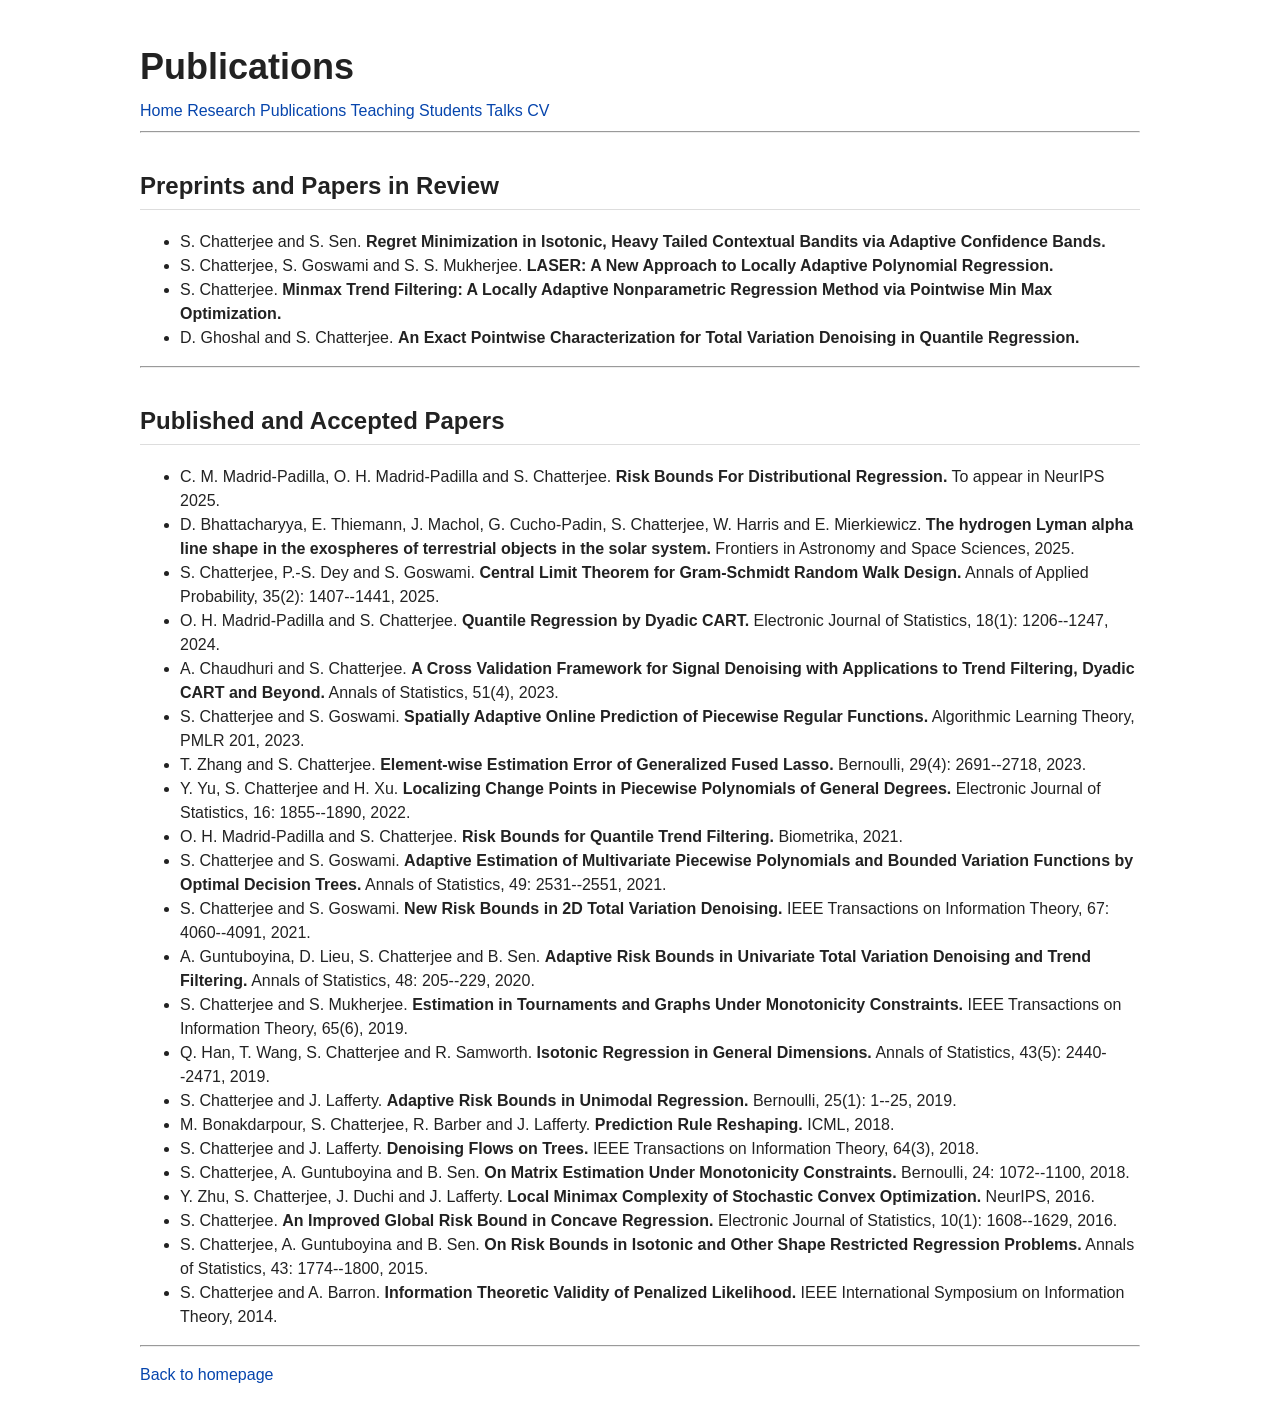
<file: publications.html>
<!DOCTYPE html>
<html lang="en">

<head>
    <meta charset="UTF-8">
    <meta name="viewport" content="width=device-width, initial-scale=1.0">
    <title>Publications | Sabyasachi Chatterjee</title>
    <link rel="stylesheet" href="styles.css">
</head>

<body>

<h1>Publications</h1>

<nav>
    <a href="index.html">Home</a>
    <a href="research.html">Research</a>
    <a href="publications.html">Publications</a>
    <a href="teaching.html">Teaching</a>
    <a href="students.html">Students</a>
    <a href="talks.html">Talks</a>
    <a href="CV.pdf" target="_blank">CV</a>
</nav>

<hr>

<section>

<h2>Preprints and Papers in Review</h2>

<ul>
    <li>
        S. Chatterjee and S. Sen.
        <strong>Regret Minimization in Isotonic, Heavy Tailed Contextual Bandits via Adaptive Confidence Bands.</strong>
    </li>

    <li>
        S. Chatterjee, S. Goswami and S. S. Mukherjee.
        <strong>LASER: A New Approach to Locally Adaptive Polynomial Regression.</strong>
    </li>

    <li>
        S. Chatterjee.
        <strong>Minmax Trend Filtering: A Locally Adaptive Nonparametric Regression Method via Pointwise Min Max Optimization.</strong>
    </li>

    <li>
        D. Ghoshal and S. Chatterjee.
        <strong>An Exact Pointwise Characterization for Total Variation Denoising in Quantile Regression.</strong>
    </li>
</ul>

</section>

<hr>

<section>

<h2>Published and Accepted Papers</h2>

<ul>

    <li>
        C. M. Madrid-Padilla, O. H. Madrid-Padilla and S. Chatterjee.
        <strong>Risk Bounds For Distributional Regression.</strong>
        To appear in NeurIPS 2025.
    </li>

    <li>
        D. Bhattacharyya, E. Thiemann, J. Machol, G. Cucho-Padin,
        S. Chatterjee, W. Harris and E. Mierkiewicz.
        <strong>The hydrogen Lyman alpha line shape in the exospheres of terrestrial objects in the solar system.</strong>
        Frontiers in Astronomy and Space Sciences, 2025.
    </li>

    <li>
        S. Chatterjee, P.-S. Dey and S. Goswami.
        <strong>Central Limit Theorem for Gram-Schmidt Random Walk Design.</strong>
        Annals of Applied Probability, 35(2): 1407--1441, 2025.
    </li>

    <li>
        O. H. Madrid-Padilla and S. Chatterjee.
        <strong>Quantile Regression by Dyadic CART.</strong>
        Electronic Journal of Statistics, 18(1): 1206--1247, 2024.
    </li>

    <li>
        A. Chaudhuri and S. Chatterjee.
        <strong>A Cross Validation Framework for Signal Denoising with Applications to Trend Filtering, Dyadic CART and Beyond.</strong>
        Annals of Statistics, 51(4), 2023.
    </li>

    <li>
        S. Chatterjee and S. Goswami.
        <strong>Spatially Adaptive Online Prediction of Piecewise Regular Functions.</strong>
        Algorithmic Learning Theory, PMLR 201, 2023.
    </li>

    <li>
        T. Zhang and S. Chatterjee.
        <strong>Element-wise Estimation Error of Generalized Fused Lasso.</strong>
        Bernoulli, 29(4): 2691--2718, 2023.
    </li>

    <li>
        Y. Yu, S. Chatterjee and H. Xu.
        <strong>Localizing Change Points in Piecewise Polynomials of General Degrees.</strong>
        Electronic Journal of Statistics, 16: 1855--1890, 2022.
    </li>

    <li>
        O. H. Madrid-Padilla and S. Chatterjee.
        <strong>Risk Bounds for Quantile Trend Filtering.</strong>
        Biometrika, 2021.
    </li>

    <li>
        S. Chatterjee and S. Goswami.
        <strong>Adaptive Estimation of Multivariate Piecewise Polynomials and Bounded Variation Functions by Optimal Decision Trees.</strong>
        Annals of Statistics, 49: 2531--2551, 2021.
    </li>

    <li>
        S. Chatterjee and S. Goswami.
        <strong>New Risk Bounds in 2D Total Variation Denoising.</strong>
        IEEE Transactions on Information Theory, 67: 4060--4091, 2021.
    </li>

    <li>
        A. Guntuboyina, D. Lieu, S. Chatterjee and B. Sen.
        <strong>Adaptive Risk Bounds in Univariate Total Variation Denoising and Trend Filtering.</strong>
        Annals of Statistics, 48: 205--229, 2020.
    </li>

    <li>
        S. Chatterjee and S. Mukherjee.
        <strong>Estimation in Tournaments and Graphs Under Monotonicity Constraints.</strong>
        IEEE Transactions on Information Theory, 65(6), 2019.
    </li>

    <li>
        Q. Han, T. Wang, S. Chatterjee and R. Samworth.
        <strong>Isotonic Regression in General Dimensions.</strong>
        Annals of Statistics, 43(5): 2440--2471, 2019.
    </li>

    <li>
        S. Chatterjee and J. Lafferty.
        <strong>Adaptive Risk Bounds in Unimodal Regression.</strong>
        Bernoulli, 25(1): 1--25, 2019.
    </li>

    <li>
        M. Bonakdarpour, S. Chatterjee, R. Barber and J. Lafferty.
        <strong>Prediction Rule Reshaping.</strong>
        ICML, 2018.
    </li>

    <li>
        S. Chatterjee and J. Lafferty.
        <strong>Denoising Flows on Trees.</strong>
        IEEE Transactions on Information Theory, 64(3), 2018.
    </li>

    <li>
        S. Chatterjee, A. Guntuboyina and B. Sen.
        <strong>On Matrix Estimation Under Monotonicity Constraints.</strong>
        Bernoulli, 24: 1072--1100, 2018.
    </li>

    <li>
        Y. Zhu, S. Chatterjee, J. Duchi and J. Lafferty.
        <strong>Local Minimax Complexity of Stochastic Convex Optimization.</strong>
        NeurIPS, 2016.
    </li>

    <li>
        S. Chatterjee.
        <strong>An Improved Global Risk Bound in Concave Regression.</strong>
        Electronic Journal of Statistics, 10(1): 1608--1629, 2016.
    </li>

    <li>
        S. Chatterjee, A. Guntuboyina and B. Sen.
        <strong>On Risk Bounds in Isotonic and Other Shape Restricted Regression Problems.</strong>
        Annals of Statistics, 43: 1774--1800, 2015.
    </li>

    <li>
        S. Chatterjee and A. Barron.
        <strong>Information Theoretic Validity of Penalized Likelihood.</strong>
        IEEE International Symposium on Information Theory, 2014.
    </li>

</ul>

</section>

<hr>

<p>
<a href="index.html">Back to homepage</a>
</p>

</body>

</html>
</file>
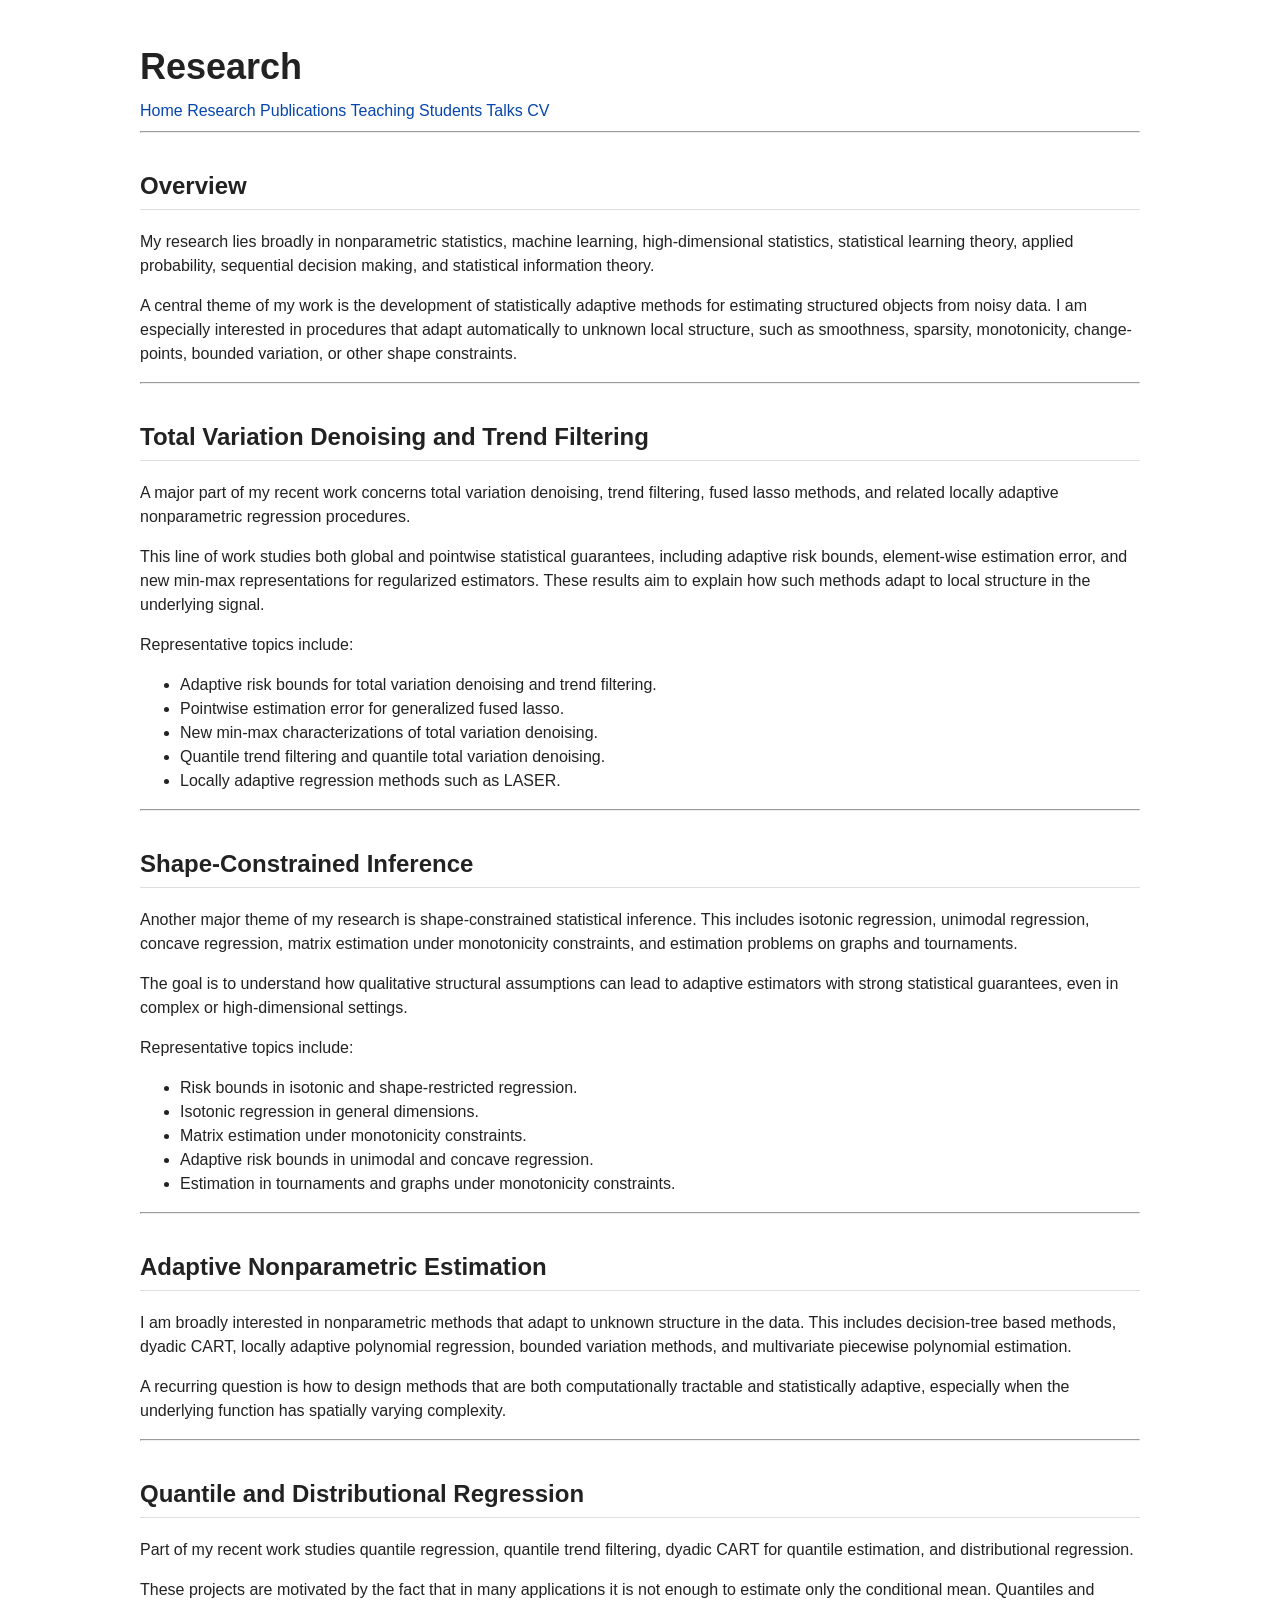
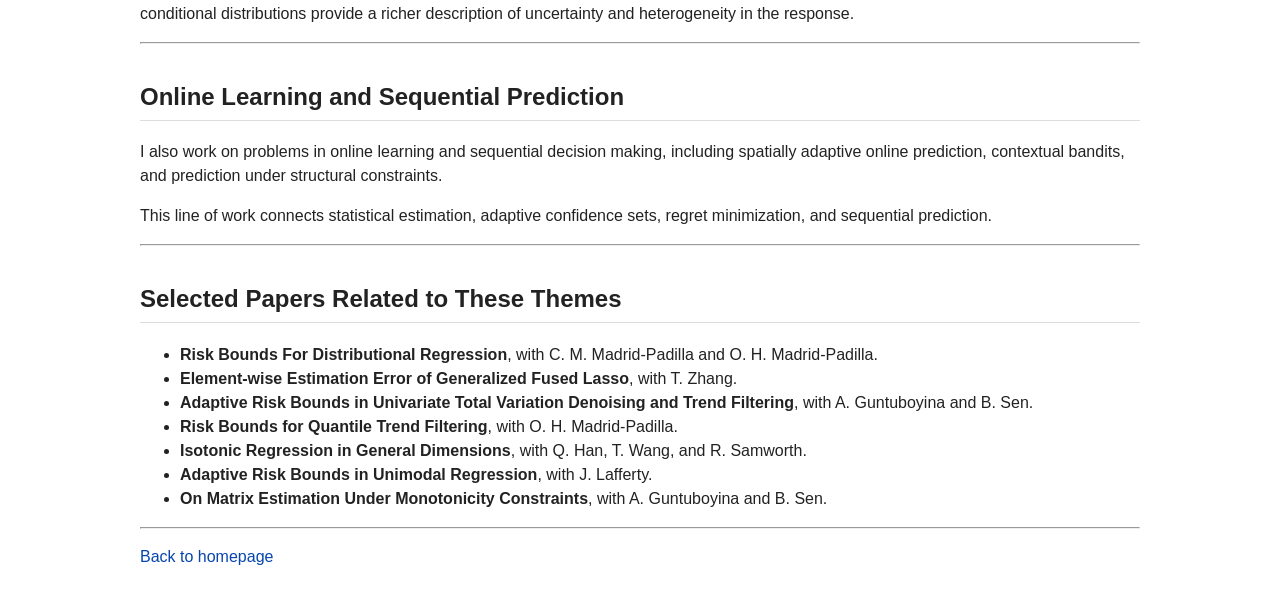
<file: research.html>
<!DOCTYPE html>
<html lang="en">

<head>
    <meta charset="UTF-8">
    <meta name="viewport" content="width=device-width, initial-scale=1.0">
    <title>Research | Sabyasachi Chatterjee</title>
    <link rel="stylesheet" href="styles.css">
</head>

<body>

<h1>Research</h1>

<nav>
    <a href="index.html">Home</a>
    <a href="research.html">Research</a>
    <a href="publications.html">Publications</a>
    <a href="teaching.html">Teaching</a>
    <a href="students.html">Students</a>
    <a href="talks.html">Talks</a>
    <a href="CV.pdf" target="_blank">CV</a>
</nav>

<hr>

<section>

<h2>Overview</h2>

<p>
My research lies broadly in nonparametric statistics, machine learning,
high-dimensional statistics, statistical learning theory, applied probability,
sequential decision making, and statistical information theory.
</p>

<p>
A central theme of my work is the development of statistically adaptive
methods for estimating structured objects from noisy data. I am especially
interested in procedures that adapt automatically to unknown local structure,
such as smoothness, sparsity, monotonicity, change-points, bounded variation,
or other shape constraints.
</p>

</section>

<hr>

<section>

<h2>Total Variation Denoising and Trend Filtering</h2>

<p>
A major part of my recent work concerns total variation denoising,
trend filtering, fused lasso methods, and related locally adaptive
nonparametric regression procedures.
</p>

<p>
This line of work studies both global and pointwise statistical guarantees,
including adaptive risk bounds, element-wise estimation error, and new
min-max representations for regularized estimators. These results aim to
explain how such methods adapt to local structure in the underlying signal.
</p>

<p>
Representative topics include:
</p>

<ul>
    <li>Adaptive risk bounds for total variation denoising and trend filtering.</li>
    <li>Pointwise estimation error for generalized fused lasso.</li>
    <li>New min-max characterizations of total variation denoising.</li>
    <li>Quantile trend filtering and quantile total variation denoising.</li>
    <li>Locally adaptive regression methods such as LASER.</li>
</ul>

</section>

<hr>

<section>

<h2>Shape-Constrained Inference</h2>

<p>
Another major theme of my research is shape-constrained statistical inference.
This includes isotonic regression, unimodal regression, concave regression,
matrix estimation under monotonicity constraints, and estimation problems on
graphs and tournaments.
</p>

<p>
The goal is to understand how qualitative structural assumptions can lead to
adaptive estimators with strong statistical guarantees, even in complex or
high-dimensional settings.
</p>

<p>
Representative topics include:
</p>

<ul>
    <li>Risk bounds in isotonic and shape-restricted regression.</li>
    <li>Isotonic regression in general dimensions.</li>
    <li>Matrix estimation under monotonicity constraints.</li>
    <li>Adaptive risk bounds in unimodal and concave regression.</li>
    <li>Estimation in tournaments and graphs under monotonicity constraints.</li>
</ul>

</section>

<hr>

<section>

<h2>Adaptive Nonparametric Estimation</h2>

<p>
I am broadly interested in nonparametric methods that adapt to unknown
structure in the data. This includes decision-tree based methods, dyadic CART,
locally adaptive polynomial regression, bounded variation methods, and
multivariate piecewise polynomial estimation.
</p>

<p>
A recurring question is how to design methods that are both computationally
tractable and statistically adaptive, especially when the underlying function
has spatially varying complexity.
</p>

</section>

<hr>

<section>

<h2>Quantile and Distributional Regression</h2>

<p>
Part of my recent work studies quantile regression, quantile trend filtering,
dyadic CART for quantile estimation, and distributional regression.
</p>

<p>
These projects are motivated by the fact that in many applications it is not
enough to estimate only the conditional mean. Quantiles and conditional
distributions provide a richer description of uncertainty and heterogeneity
in the response.
</p>

</section>

<hr>

<section>

<h2>Online Learning and Sequential Prediction</h2>

<p>
I also work on problems in online learning and sequential decision making,
including spatially adaptive online prediction, contextual bandits, and
prediction under structural constraints.
</p>

<p>
This line of work connects statistical estimation, adaptive confidence
sets, regret minimization, and sequential prediction.
</p>

</section>

<hr>

<section>

<h2>Selected Papers Related to These Themes</h2>

<ul>
    <li>
        <strong>Risk Bounds For Distributional Regression</strong>,
        with C. M. Madrid-Padilla and O. H. Madrid-Padilla.
    </li>

    <li>
        <strong>Element-wise Estimation Error of Generalized Fused Lasso</strong>,
        with T. Zhang.
    </li>

    <li>
        <strong>Adaptive Risk Bounds in Univariate Total Variation Denoising and Trend Filtering</strong>,
        with A. Guntuboyina and B. Sen.
    </li>

    <li>
        <strong>Risk Bounds for Quantile Trend Filtering</strong>,
        with O. H. Madrid-Padilla.
    </li>

    <li>
        <strong>Isotonic Regression in General Dimensions</strong>,
        with Q. Han, T. Wang, and R. Samworth.
    </li>

    <li>
        <strong>Adaptive Risk Bounds in Unimodal Regression</strong>,
        with J. Lafferty.
    </li>

    <li>
        <strong>On Matrix Estimation Under Monotonicity Constraints</strong>,
        with A. Guntuboyina and B. Sen.
    </li>
</ul>

</section>

<hr>

<p>
<a href="index.html">Back to homepage</a>
</p>

</body>

</html>
</file>
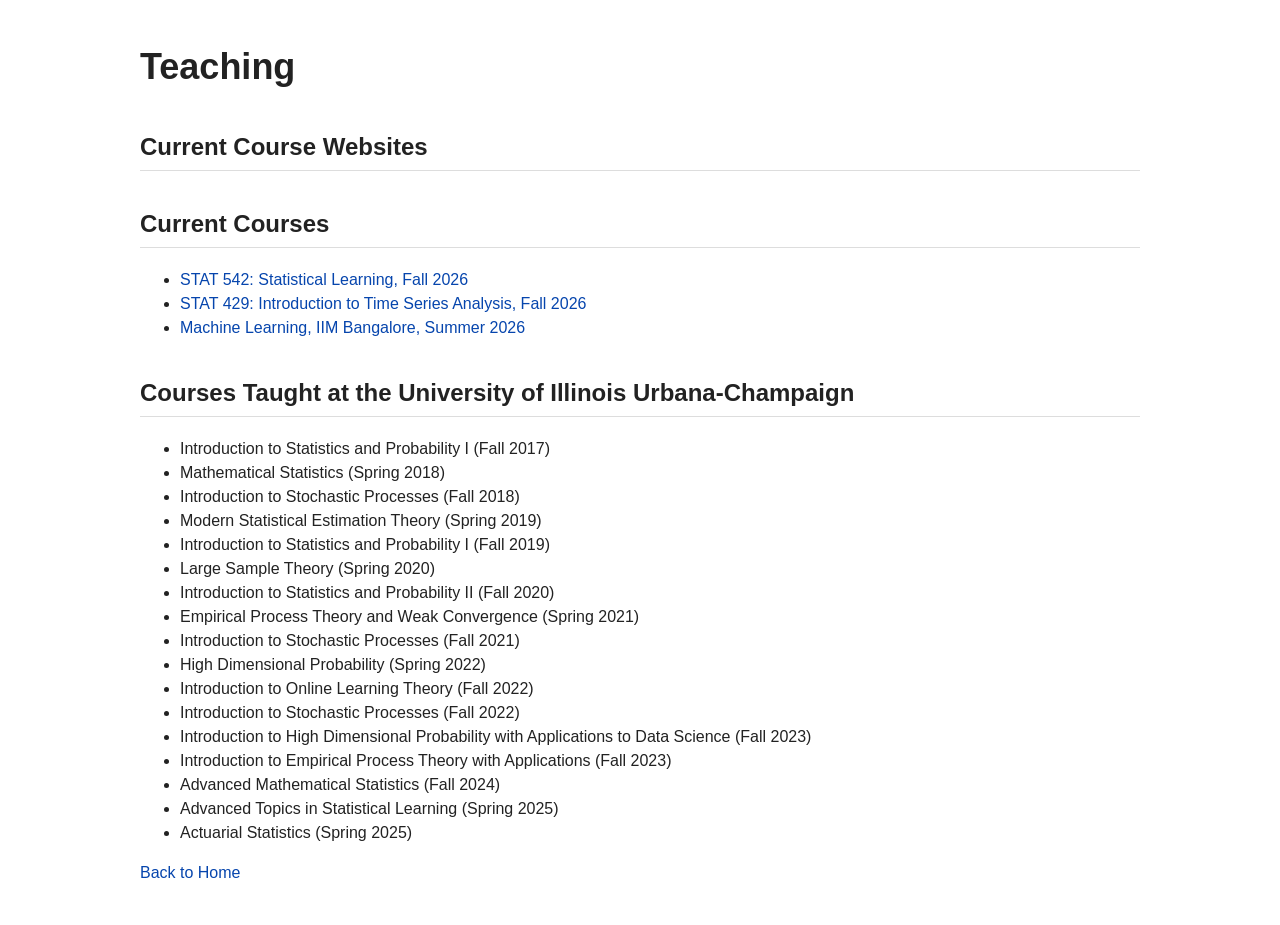
<file: teaching.html>
<!DOCTYPE html>
<html>
<head>
<meta charset="UTF-8">
<title>Teaching</title>
  <link rel="stylesheet" href="styles.css">
</head>

<body>

<h1>Teaching</h1>

<h2>Current Course Websites</h2>

<h2>Current Courses</h2>

<ul>

    <li>
        <a href="courses/stat-542-fall-2026/">
            STAT 542: Statistical Learning, Fall 2026
        </a>
    </li>

    <li>
        <a href="courses/stat-429-fall-2026/">
            STAT 429: Introduction to Time Series Analysis, Fall 2026
        </a>
    </li>

    <li>
        <a href="courses/iimb-ml-2026/">
            Machine Learning, IIM Bangalore, Summer 2026
        </a>
    </li>

</ul>

<h2>Courses Taught at the University of Illinois Urbana-Champaign</h2>

<ul>

  <li>Introduction to Statistics and Probability I (Fall 2017)</li>

  <li>Mathematical Statistics (Spring 2018)</li>
  <li>Introduction to Stochastic Processes (Fall 2018)</li>

  <li>Modern Statistical Estimation Theory (Spring 2019)</li>
  <li>Introduction to Statistics and Probability I (Fall 2019)</li>

  <li>Large Sample Theory (Spring 2020)</li>
  <li>Introduction to Statistics and Probability II (Fall 2020)</li>

  <li>Empirical Process Theory and Weak Convergence (Spring 2021)</li>
  <li>Introduction to Stochastic Processes (Fall 2021)</li>

  <li>High Dimensional Probability (Spring 2022)</li>
  <li>Introduction to Online Learning Theory (Fall 2022)</li>
  <li>Introduction to Stochastic Processes (Fall 2022)</li>

  <li>Introduction to High Dimensional Probability with Applications to Data Science (Fall 2023)</li>
  <li>Introduction to Empirical Process Theory with Applications (Fall 2023)</li>

  <li>Advanced Mathematical Statistics (Fall 2024)</li>

  <li>Advanced Topics in Statistical Learning (Spring 2025)</li>
  <li>Actuarial Statistics (Spring 2025)</li>

</ul>

<p>
<a href="index.html">Back to Home</a>
</p>

</body>
</html>
</file>
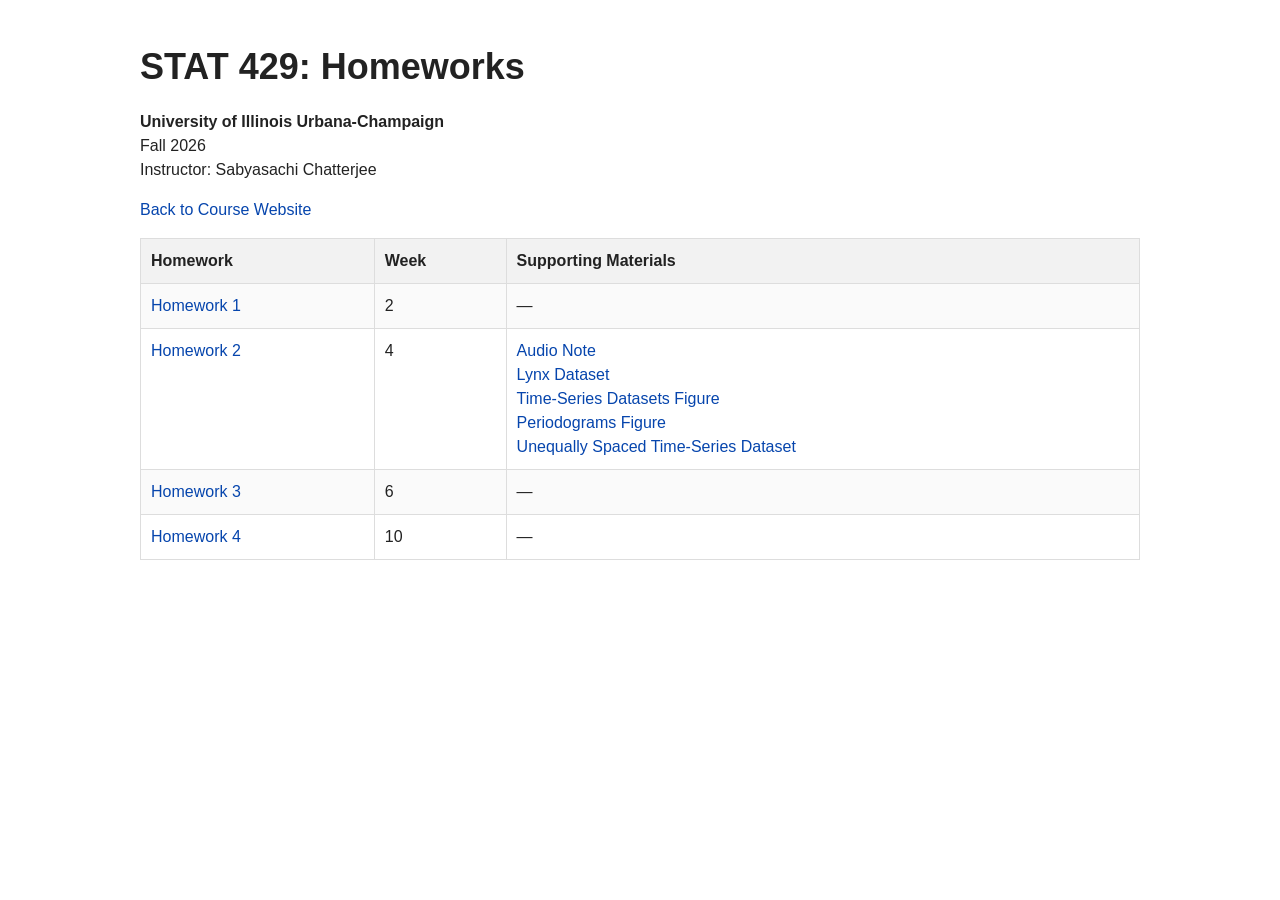
<file: courses/stat-429-fall-2026/homeworks.html>
<!DOCTYPE html>
<html lang="en">
<head>
<meta charset="UTF-8">
<title>Homeworks | STAT 429 | UIUC | Fall 2026</title>
<link rel="stylesheet" href="../../styles.css">
</head>

<body>

<h1>STAT 429: Homeworks</h1>

<p>
<b>University of Illinois Urbana-Champaign</b><br>
Fall 2026<br>
Instructor: Sabyasachi Chatterjee
</p>

<p>
<a href="index.html">Back to Course Website</a>
</p>

<table border="1" cellpadding="8">

<tr>
<th>Homework</th>
<th>Week</th>
<th>Supporting Materials</th>
</tr>

<tr>
<td><a href="HW1.pdf">Homework 1</a></td>
<td>2</td>
<td>&mdash;</td>
</tr>

<tr>
<td><a href="HW2/HW2.pdf">Homework 2</a></td>
<td>4</td>
<td>
<a href="HW2/AudioNote.mp3">Audio Note</a><br>
<a href="HW2/lynx.csv">Lynx Dataset</a><br>
<a href="HW2/RplotProblem1Plot1HomeworkTwo153Fall2025.pdf">Time-Series Datasets Figure</a><br>
<a href="HW2/RplotProblem1Plot2HomeworkTwo153Fall2025.pdf">Periodograms Figure</a><br>
<a href="HW2/DataProblem9HomeworkTwo248Fall2025.csv">Unequally Spaced Time-Series Dataset</a>
</td>
</tr>

<tr>
<td><a href="HW3.pdf">Homework 3</a></td>
<td>6</td>
<td>&mdash;</td>
</tr>

<tr>
<td><a href="HW4.pdf">Homework 4</a></td>
<td>10</td>
<td>&mdash;</td>
</tr>

</table>

</body>
</html>
</file>
<file: styles.css>
body {
  font-family: Arial, Helvetica, sans-serif;
  max-width: 1000px;
  margin: 40px auto;
  padding: 0 20px;
  line-height: 1.5;
  color: #222;
}

h1 {
  font-size: 36px;
  margin-bottom: 5px;
}

h2 {
  margin-top: 35px;
  border-bottom: 1px solid #ddd;
  padding-bottom: 5px;
}

table {
  border-collapse: collapse;
  width: 100%;
  margin-top: 15px;
}

th, td {
  border: 1px solid #ddd;
  padding: 10px;
  vertical-align: top;
}

th {
  background: #f2f2f2;
  text-align: left;
}

tr:nth-child(even) {
  background: #fafafa;
}

a {
  color: #0645ad;
  text-decoration: none;
}

a:hover {
  text-decoration: underline;
}
</file>
